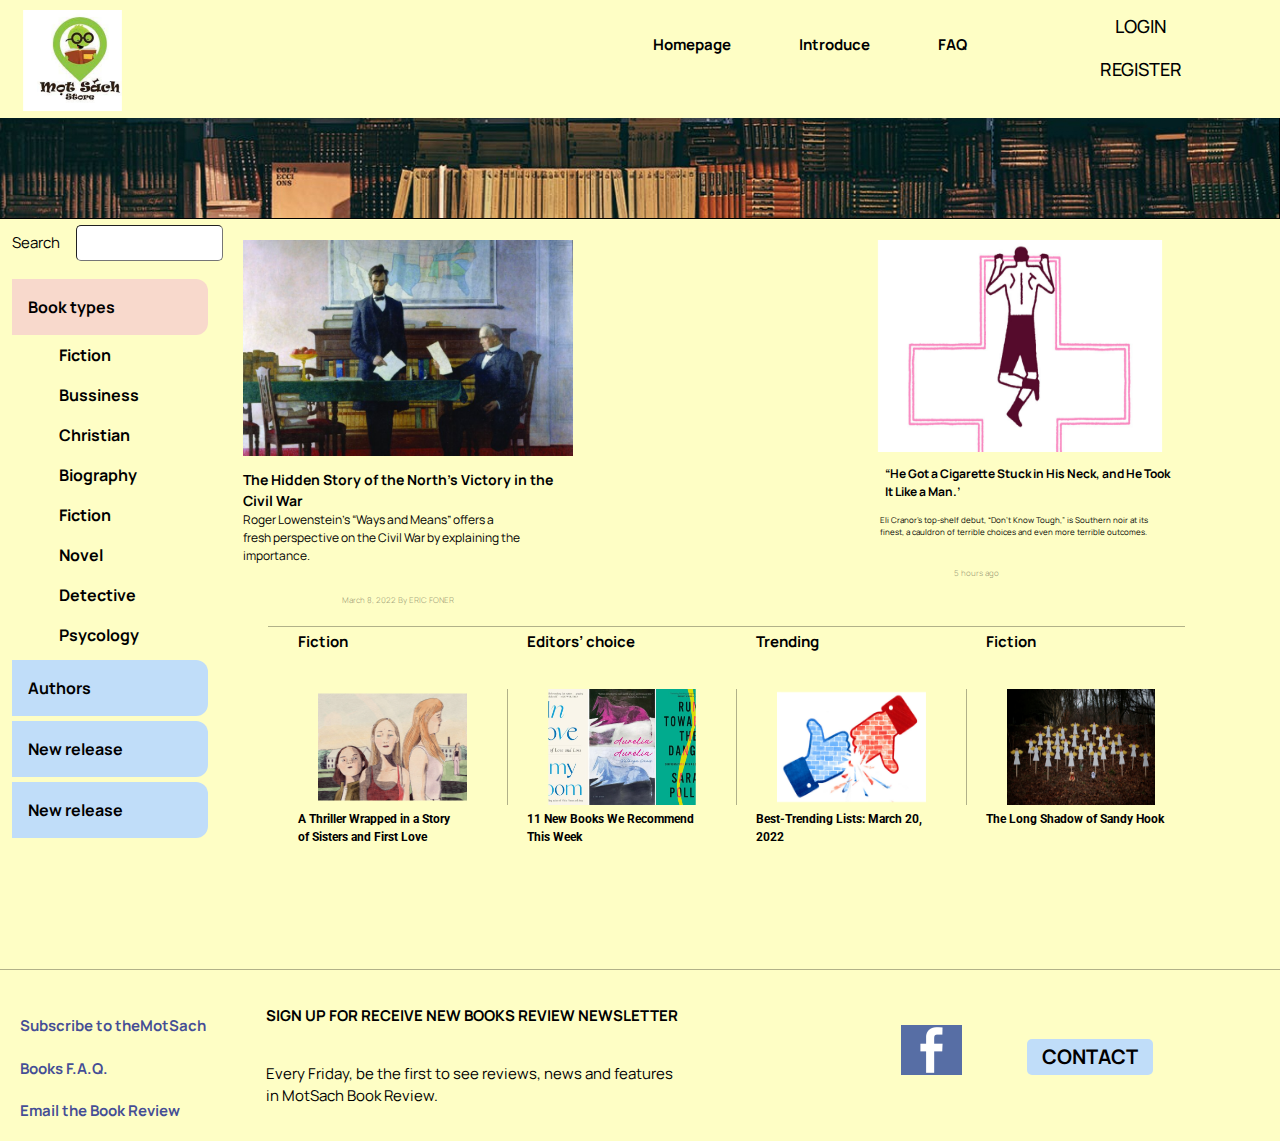
<file: index.html>
<!DOCTYPE html>
<html lang="en">
<link>
    <meta charset="UTF-8">
    <meta http-equiv="X-UA-Compatible" content="IE=edge">
    <meta name="viewport" content="width=device-width, initial-scale=1.0">
    <title>Mọt Sách</title>
    <link rel="icon" type="image/x-icon" href="./images/favicon.ico">
    <link rel="stylesheet" href="https://cdnjs.cloudflare.com/ajax/libs/font-awesome/6.1.1/css/all.min.css" integrity="sha512-KfkfwYDsLkIlwQp6LFnl8zNdLGxu9YAA1QvwINks4PhcElQSvqcyVLLD9aMhXd13uQjoXtEKNosOWaZqXgel0g==" crossorigin="anonymous" referrerpolicy="no-referrer" />
    <link rel="stylesheet" type="text/css" href="scss/style.css"></link>
    <link rel="stylesheet" type="text/css" href="scss/style.scss"></link>
    <link rel="preconnect" href="https://fonts.googleapis.com">
</head>
<body>

    <!-- HEADER : START -->
    <header class="section-header" id="header">
        <div class="header__wraper">
            <div class="container">
                <div class="navbar">
                    <div class="navbar__logo">
                        <a href="#" class="logo-link">
                            <img srcset="./images/image01.png 2x" alt="" class="logo-image" />
                        </a>
                    </div>
                    <div class="navbar__text">
                        <ul class="navbar__list">
                            <li class="nav-item">
                                <a href="#Homepage" class="nav-link active">Homepage</a>
                            </li>
                            <li class="nav-item">
                                <a href="#introduce" class="nav-link">Introduce</a>
                            </li>
                            <li class="nav-item">
                                <a href="#FAQ" class="nav-link">FAQ</a>
                            </li>
                        </ul>
                        <div class="navbar__login">
                            <a href="#" class="login-signin nav-link">Login</a>
                            <a href="#" class="login-signup nav-link">Register</a>
                        </div>
                    </div>
                    <div class="menu">
                        <span class="menu-icon"><i class="fa-solid fa-bars"></i></span>
                    </div>
                </div>
            </div>
        </div>
    </header>
    <!-- HEADER : END -->

    <!-- HERO IMAGE : START -->
    <section class="section__hero-image">   
    </section>
    <!-- HERO IMAGE : END -->

    <!-- CONTENT : START -->
    <section class="section-content">
        <div class="content__wraper">
            <div class="content__sidebar">
                <form class="sidebar__form" id="side__form"action="" name="side__form" method="post">
                    <label for="input-search">Search</label>
                    <input class="input-search" type="text" name="input-search" />
                </form>
                <ul class="menu__list">
                    <li class="menu__item">
                        <a class="menu__item-link active" href="#">Book types</a>
                        <ul class="navbar-collapse">
                            <li class="nav-item">
                                <a class="link" href="#">Fiction</a>
                            </li>
                            <li class="nav-item">
                                <a class="link" href="#">Bussiness</a>
                            </li>
                            <li class="nav-item">
                                <a class="link" href="#">Christian</a>
                            </li>
                            <li class="nav-item">
                                <a class="link" href="#">Biography</a>
                            </li>
                            <li class="nav-item">
                                <a class="link" href="#">Fiction</a>
                            </li>
                            <li class="nav-item">
                                <a class="link" href="#">Novel</a>
                            </li>
                            <li class="nav-item">
                                <a class="link" href="#">Detective</a>
                            </li>
                            <li class="nav-item">
                                <a class="link" href="#">Psycology</a>
                            </li>
                        </ul>
                    </li>
                    <li class="menu__item">
                        <a class="menu__item-link" href="#">Authors</a>
                    </li>
                    <li class="menu__item">
                        <a class="menu__item-link" href="#">New release</a>
                    </li>
                    <li class="menu__item">
                        <a class="menu__item-link" href="#">New release</a>
                    </li>
                </ul>
            </div>
            <div class="content__main">
                <div class="story__wraper">
                    <div class="story story-left">
                        <div class="story__image">
                            <img class="image" srcset="./images/content/image08.png 2x" alt="" />
                        </div>
                        <div class="story_text">
                            <h3 class="story__title">The Hidden Story of the North’s Victory in the Civil War</h3>
                            <p class="story__desc size-lg">Roger Lowenstein’s “Ways and Means” offers a<br/> fresh perspective on the Civil War by explaining the importance.</p>
                        </div>
                        <span class="story__time">March 8, 2022   By ERIC FONER</span>
                    </div>
                    <div class="story story-right">
                        <div class="story__image right">
                            <img class="image" srcset="./images/content/image09.png 2x" alt="" />
                        </div>
                        <div class="story__text">
                            <h4 class="story__title">“He Got a Cigarette Stuck in His Neck, and He Took<br /> It Like a Man.’</h4>
                            <p class="story__desc size-xs">Eli Cranor’s top-shelf debut, “Don’t Know Tough,” is Southern noir at its <br />finest, a cauldron of terrible choices and even more terrible outcomes.</p>
                        </div>
                      <span class="story__time">5 hours ago</span>
                    </div>
                </div>
                <div class="content__intro">
                    <div class="intro__wraper">
                        <div class="intro">
                            <h3 class="intro__title">Fiction</h3>
                            <div class="intro__image">
                                <img class="image" srcset="./images/content/image41.png 2x" alt="" class="image" />
                            </div>
                            <p class="intro__desc">A Thriller Wrapped in a Story <br/>of Sisters and First Love</p>
                        </div>
                        <div class="intro">
                            <h3 class="intro__title">Editors’ choice</h3>
                            <div class="intro__image">
                                <img class="image" srcset="./images/content/image42.png 2x" alt="" class="image" />
                            </div>
                            <p class="intro__desc">11 New Books We Recommend This Week</p>
                        </div>
                        <div class="intro">
                            <h3 class="intro__title">Trending</h3>
                            <div class="intro__image">
                                <img class="image" srcset="./images/content/image43.png 2x" alt="" class="image" />
                            </div>
                            <p class="intro__desc">Best-Trending Lists: March 20, 2022</p>
                        </div>
                        <div class="intro">
                            <h3 class="intro__title">Fiction</h3>
                            <div class="intro__image">
                                <img class="image" srcset="./images/content/image44.png 2x" alt="" class="image" />
                            </div>
                            <p class="intro__desc">The Long Shadow of Sandy Hook</p>
                        </div>
                    </div>
                </div>
            </div>
        </div>
    </section>
    <!-- CONTENT : END -->

    <!-- FOOTER : START -->
    <footer class="section-footer" id="footer">
        <div class="footer__wraper">
            <ul class="footer__link">
                <li class="link-item">
                    <a class="link" href="#">Subscribe to theMotSach</a>
                </li>
                <li class="link-item">
                    <a class="link" href="#">Books F.A.Q.</a>
                </li>
                <li class="link-item">
                    <a class="link" href="#">Email the Book Review</a>
                </li>
            </ul>
            <div class="footer__text">
                <h3 class="text-title">SIGN UP FOR RECEIVE NEW BOOKS REVIEW NEWSLETTER</h3>
                <p class="text-content">Every Friday, be the first to see reviews, news and features <br />in MotSach Book Review.</p>
            </div>
            <div class="footer__contact">
                <div class="contact-icon">
                    <a href="#" class="icon-link">                    
                        <img srcset="./images/contact-fb.png 2x" alt="">
                    </a>
                </div>
                <div class="contact-btn"><a href="#" class="btn contact-link">CONTACT</a></div>
            </div>
        </div>
    </footer>
    <!-- FOOTER : END -->
</body>
</html>
</file>
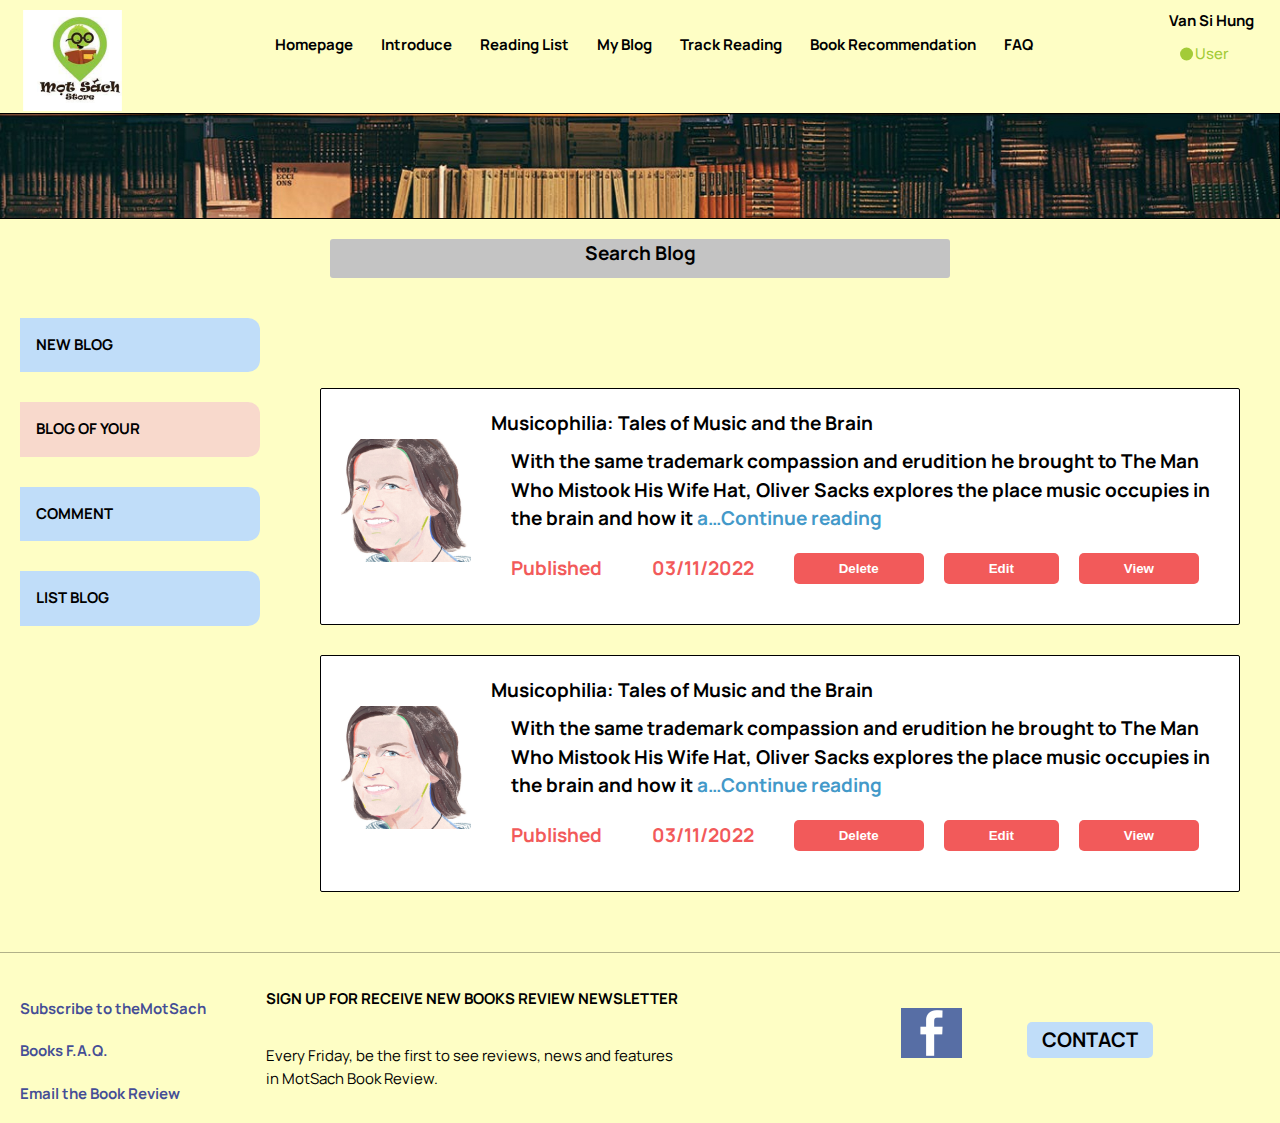
<file: blog.html>
<!DOCTYPE html>
<html lang="en">
<link>
    <meta charset="UTF-8">
    <meta http-equiv="X-UA-Compatible" content="IE=edge">
    <meta name="viewport" content="width=device-width, initial-scale=1.0">
    <title>Mọt Sách</title>
    <link rel="icon" type="image/x-icon" href="./assets/images/favicon.ico">
    <link rel="stylesheet" href="https://cdnjs.cloudflare.com/ajax/libs/font-awesome/6.1.1/css/all.min.css" integrity="sha512-KfkfwYDsLkIlwQp6LFnl8zNdLGxu9YAA1QvwINks4PhcElQSvqcyVLLD9aMhXd13uQjoXtEKNosOWaZqXgel0g==" crossorigin="anonymous" referrerpolicy="no-referrer" />
    <link rel="stylesheet" type="text/css" href="assets/css/style_07.css"></link>
    <link rel="preconnect" href="https://fonts.googleapis.com">
</head>

<body>

    <!-- HEADER : START -->
    <header class="section-header content" id="header">
        <div class="header__wraper">
            <div class="container">
                <div class="navbar">
                    <div class="navbar__logo">
                        <a href="#" class="logo-link">
                            <img srcset="./assets/images/image01.png 2x" alt="" class="logo-image" />
                        </a>
                    </div>
                    <div class="navbar__text">
                        <ul class="navbar__list">
                            <li class="nav-item">
                                <a href="#homepage" class="nav-link active">Homepage</a>
                            </li>
                            <li class="nav-item">
                                <a href="#introduce" class="nav-link">Introduce</a>
                            </li>
                            <li class="nav-item">
                                <a href="#readinglist" class="nav-link">Reading List</a>
                            </li>
                            <li class="nav-item">
                                <a href="#myblog" class="nav-link">My Blog</a>
                            </li>
                            <li class="nav-item">
                                <a href="#trackreading" class="nav-link">Track Reading</a>
                            </li>
                            <li class="nav-item">
                                <a href="#bookrecommendation" class="nav-link">Book Recommendation</a>
                            </li>
                            <li class="nav-item">
                                <a href="#faq" class="nav-link">FAQ</a>
                            </li>
                        </ul>
                        <div class="navbar__login">
                            <a href="#" class="login-name">Van Si Hung</a>
                            <a href="#" class="login-user">User</a>
                        </div>
                    </div>
                    <div class="menu">
                        <span class="menu-icon"><i class="fa-solid fa-bars"></i></span>
                    </div>
                </div>
            </div>
        </div>
    </header>
    <!-- HEADER : END -->

    <!-- HERO IMAGE : START -->
    <section class="section__hero-image">   
    </section>
    <!-- HERO IMAGE : END -->

    <!-- VIEW : START -->
    <main id="wraper-content">
       <section class="section-blog">
        <div class="blog__search">
            <h3 class="blog__search-heading">Search Blog</h3>
            <!-- <form action="" method="post" name="blog__search" class="blog__search" id="blog__search">
                <input type="text" name="input__search" id="input-search" />
                <span class="blog__search-btn"><i class="fa-solid fa-magnifying-glass"></i></span>
            </form> -->
        </div>
           <div class="blog__wraper">
               <div class="blog__menu">
                   <ul class="menu__list">
                        <li class="menu-item">
                            <a href="#" class="blog-link menu__item-link">NEW BLOG</a>
                        </li>
                        <li class="menu-item">
                            <a href="#" class="blog-link menu__item-link active">BLOG OF YOUR</a>
                        </li>
                        <li class="menu-item">
                            <a href="#" class="blog-link menu__item-link">COMMENT</a>
                        </li>
                        <li class="menu-item" >
                            <a href="#" class="blog-link menu__item-link">LIST BLOG</a>
                        </li>
                   </ul>
               </div>
               <div class="blog__main">
                    <div class="blog-item">
                        <div class="blog__image">
                            <img class="image" srcset="./assets/images/blog/image07.png 2x" alt="">
                        </div>
                        <div class="blog__main-content">
                            <div class="content__text">
                                <h3 class="text-title">Musicophilia: Tales of Music and the Brain</h3>
                                <p class="text-desc">With the same trademark compassion and erudition he brought to The Man Who Mistook His Wife  
                                    Hat, Oliver Sacks explores the place music occupies in the brain and how it 
                                    <a href="#" class="text-readmore" >a…Continue reading</a>
                                </p>
                            </div>
                            <div class="content__control">
                                <div class="control__text">
                                    <span>Published</span>
                                    <span>03/11/2022</span>
                                </div>
                                <div class="control__btn">
                                    <button type="button" class="btn-red" >Delete</button>
                                    <button type="button" class="btn-red" >Edit</button>
                                    <button type="button" class="btn-red" >View</button>
                                </div>
                            </div>
                        </div>
                    </div>
                    
                    <div class="blog-item">
                        <div class="blog__image">
                            <img class="image" srcset="./assets/images/blog/image07.png 2x" alt="">
                        </div>
                        <div class="blog__main-content">
                            <div class="content__text">
                                <h3 class="text-title">Musicophilia: Tales of Music and the Brain</h3>
                                <p class="text-desc">With the same trademark compassion and erudition he brought to The Man Who Mistook His Wife  
                                    Hat, Oliver Sacks explores the place music occupies in the brain and how it 
                                    <a href="#" class="text-readmore" >a…Continue reading</a>
                                </p>
                            </div>
                            <div class="content__control">
                                <div class="control__text">
                                    <span>Published</span>
                                    <span>03/11/2022</span>
                                </div>
                                <div class="control__btn">
                                    <button type="button" class="btn-red" >Delete</button>
                                    <button type="button" class="btn-red" >Edit</button>
                                    <button type="button" class="btn-red" >View</button>
                                </div>
                            </div>
                        </div>
                    </div>
               </div>
           </div>
       </section>
    </main>
    <!-- VIEW : END -->

    <!-- FOOTER : START -->
    <footer class="section-footer" id="footer">
        <div class="footer__wraper">
            <ul class="footer__link">
                <li class="link-item">
                    <a class="link" href="#">Subscribe to theMotSach</a>
                </li>
                <li class="link-item">
                    <a class="link" href="#">Books F.A.Q.</a>
                </li>
                <li class="link-item">
                    <a class="link" href="#">Email the Book Review</a>
                </li>
            </ul>
            <div class="footer__text">
                <h3 class="text-title">SIGN UP FOR RECEIVE NEW BOOKS REVIEW NEWSLETTER</h3>
                <p class="text-content">Every Friday, be the first to see reviews, news and features <br />in MotSach Book Review.</p>
            </div>
            <div class="footer__contact">
                <div class="contact-icon">
                    <a href="#" class="icon-link">                    
                        <img srcset="./assets/images/contact-fb.png 2x" alt="">
                    </a>
                </div>
                <div class="contact-btn"><a href="#" class="contact-link">CONTACT</a></div>
            </div>
        </div>
    </footer>
    <!-- FOOTER : END -->
</body>
</html>
</file>
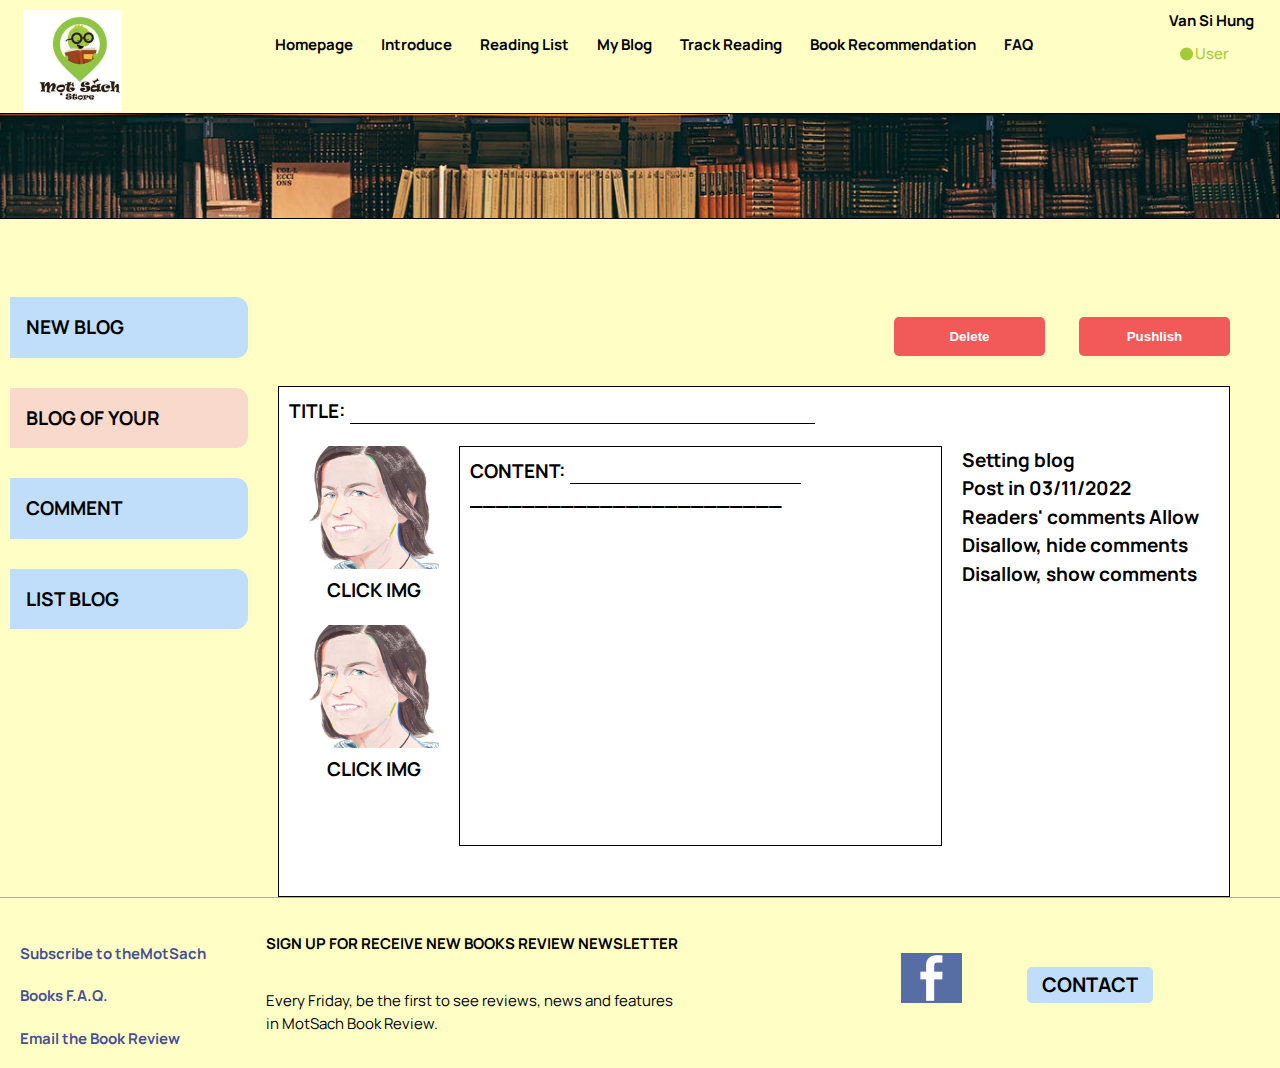
<file: blog_02.html>
<!DOCTYPE html>
<html lang="en">
<link>
    <meta charset="UTF-8">
    <meta http-equiv="X-UA-Compatible" content="IE=edge">
    <meta name="viewport" content="width=device-width, initial-scale=1.0">
    <title>Mọt Sách</title>
    <link rel="icon" type="image/x-icon" href="./assets/images/favicon.ico">
    <link rel="stylesheet" href="https://cdnjs.cloudflare.com/ajax/libs/font-awesome/6.1.1/css/all.min.css" integrity="sha512-KfkfwYDsLkIlwQp6LFnl8zNdLGxu9YAA1QvwINks4PhcElQSvqcyVLLD9aMhXd13uQjoXtEKNosOWaZqXgel0g==" crossorigin="anonymous" referrerpolicy="no-referrer" />
    <link rel="stylesheet" type="text/css" href="assets/css/style_08.css"></link>
    <link rel="preconnect" href="https://fonts.googleapis.com">
</head>

<body>

    <!-- HEADER : START -->
    <header class="section-header content" id="header">
        <div class="header__wraper">
            <div class="container">
                <div class="navbar">
                    <div class="navbar__logo">
                        <a href="#" class="logo-link">
                            <img srcset="./assets/images/image01.png 2x" alt="" class="logo-image" />
                        </a>
                    </div>
                    <div class="navbar__text">
                        <ul class="navbar__list">
                            <li class="nav-item">
                                <a href="#homepage" class="nav-link active">Homepage</a>
                            </li>
                            <li class="nav-item">
                                <a href="#introduce" class="nav-link">Introduce</a>
                            </li>
                            <li class="nav-item">
                                <a href="#readinglist" class="nav-link">Reading List</a>
                            </li>
                            <li class="nav-item">
                                <a href="#myblog" class="nav-link">My Blog</a>
                            </li>
                            <li class="nav-item">
                                <a href="#trackreading" class="nav-link">Track Reading</a>
                            </li>
                            <li class="nav-item">
                                <a href="#bookrecommendation" class="nav-link">Book Recommendation</a>
                            </li>
                            <li class="nav-item">
                                <a href="#faq" class="nav-link">FAQ</a>
                            </li>
                        </ul>
                        <div class="navbar__login">
                            <a href="#" class="login-name">Van Si Hung</a>
                            <a href="#" class="login-user">User</a>
                        </div>
                    </div>
                    <div class="menu">
                        <span class="menu-icon"><i class="fa-solid fa-bars"></i></span>
                    </div>
                </div>
            </div>
        </div>
    </header>
    <!-- HEADER : END -->

    <!-- HERO IMAGE : START -->
    <section class="section__hero-image">   
    </section>
    <!-- HERO IMAGE : END -->

    <!-- VIEW : START -->
    <main id="wraper-content">
       <section class="section-blogtwo">
           <div class="blogtwo__wraper">
                <div class="blogtwo__menu">
                   <ul class="menu__list">
                           <li class="menu-item">
                               <a href="#" class="blog-link menu__item-link">NEW BLOG</a>
                           </li>
                           <li class="menu-item">
                               <a href="#" class="blog-link menu__item-link active">BLOG OF YOUR</a>
                           </li>
                           <li class="menu-item">
                               <a href="#" class="blog-link menu__item-link">COMMENT</a>
                           </li>
                           <li class="menu-item" >
                               <a href="#" class="blog-link menu__item-link">LIST BLOG</a>
                           </li>
                   </ul>
                </div>
                <div class="blogtwo__form">
                    <form action="" class="form__wraper" method="post" name="blogtwo__form">
                        <div class="blogtwo__control">
                            <button type="button" class="blogtwo__control-btn btn-red">Delete</button>
                            <button class="blogtwo__control-btn btn-red">Pushlish</button>
                        </div>
                        <div class="blogtwo__box">
                            <div class="box__title">
                                <label for="title">TITLE:</label>
                                <input type="text" name="title" id="box-title" class="input__border-none">
                            </div>
                            <div class="box__content-main">
                                <div class="box__image">
                                    <div class="image__block">
                                        <img srcset="./assets/images/blog/image07.png 2x" alt="">
                                        <p class="image__title-desc">CLICK IMG</p>
                                    </div>
                                    <div class="image__block">
                                        <img srcset="./assets/images/blog/image07.png 2x" alt="">
                                        <p class="image__title-desc">CLICK IMG</p>
                                    </div>
                                </div>
                                <div class="content">
                                    <div class="content__text">
                                        <label for="content">CONTENT:</label>
                                        <input type="text" class="input__border-none" id="content">
                                        <p>________________________</p>
                                    </div>
                                </div>
                                <div class="box__desc">
                                    <h3 class="setting">Setting blog</h3>
                                    <p class="post-time">Post in 03/11/2022 </p>
                                    <p>Readers' comments Allow</p>
                                    <p>Disallow, hide comments</p>
                                    <p>Disallow, show comments</p>   
                                </div>
                            </div>
                        </div>
                    </form>
                </div>
           </div>
       </section>
    </main>
    <!-- VIEW : END -->

    <!-- FOOTER : START -->
    <footer class="section-footer" id="footer">
        <div class="footer__wraper">
            <ul class="footer__link">
                <li class="link-item">
                    <a class="link" href="#">Subscribe to theMotSach</a>
                </li>
                <li class="link-item">
                    <a class="link" href="#">Books F.A.Q.</a>
                </li>
                <li class="link-item">
                    <a class="link" href="#">Email the Book Review</a>
                </li>
            </ul>
            <div class="footer__text">
                <h3 class="text-title">SIGN UP FOR RECEIVE NEW BOOKS REVIEW NEWSLETTER</h3>
                <p class="text-content">Every Friday, be the first to see reviews, news and features <br />in MotSach Book Review.</p>
            </div>
            <div class="footer__contact">
                <div class="contact-icon">
                    <a href="#" class="icon-link">                    
                        <img srcset="./assets/images/contact-fb.png 2x" alt="">
                    </a>
                </div>
                <div class="contact-btn"><a href="#" class="contact-link">CONTACT</a></div>
            </div>
        </div>
    </footer>
    <!-- FOOTER : END -->
</body>
</html>
</file>
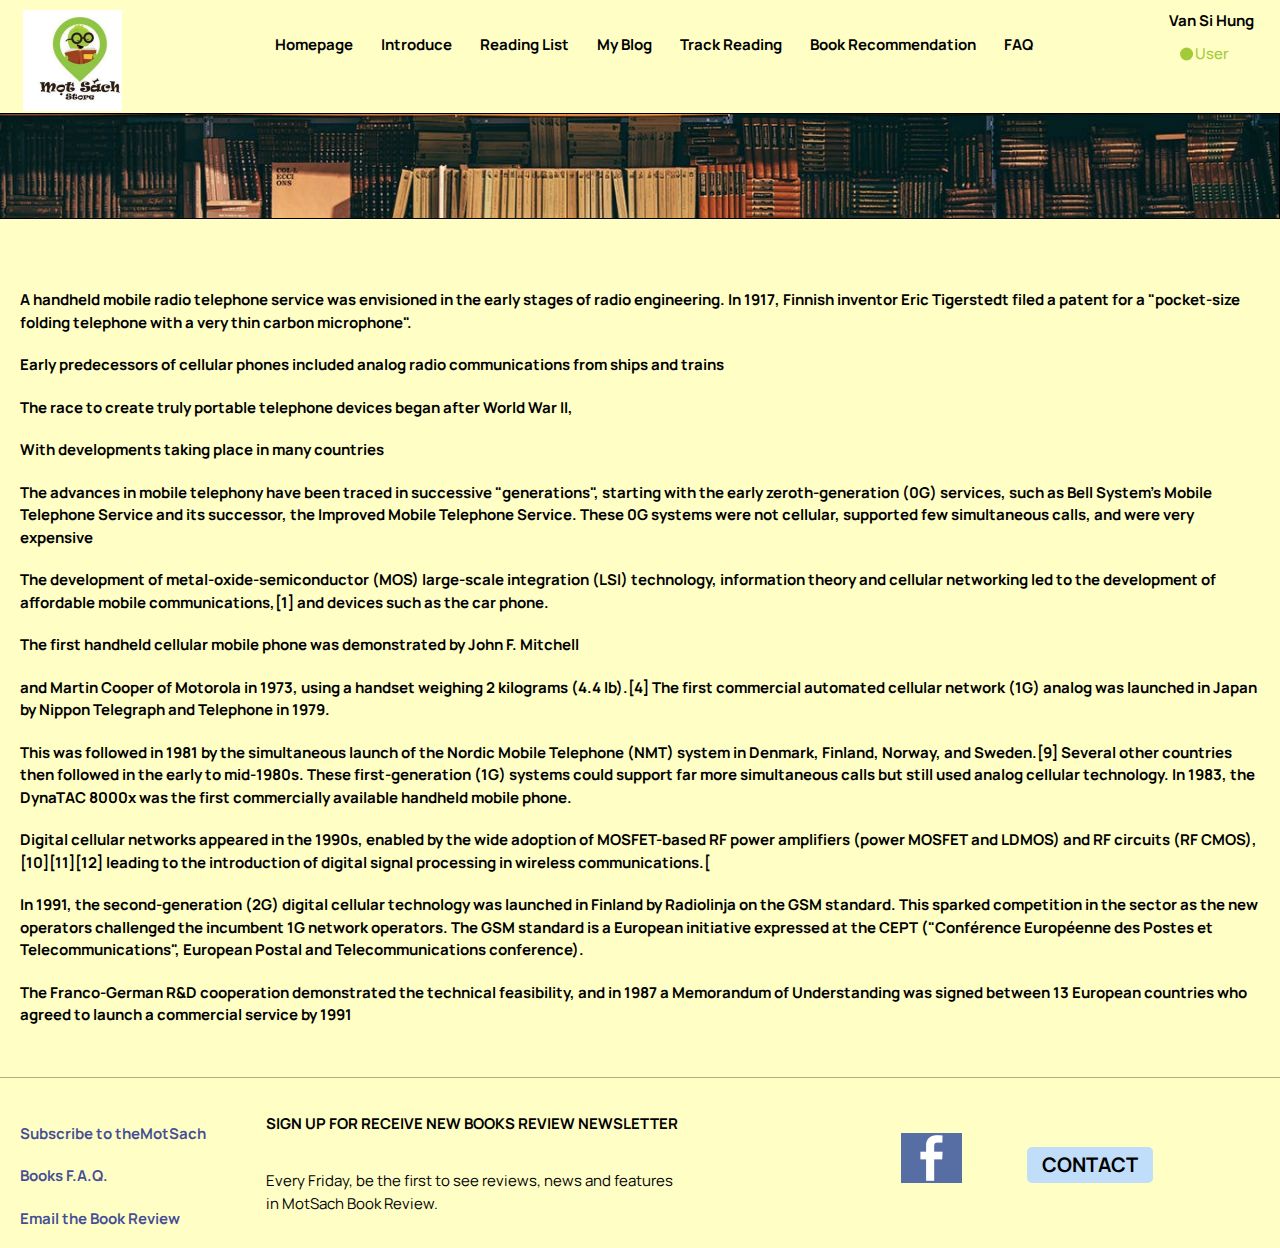
<file: content.html>
<!DOCTYPE html>
<html lang="en">
<link>
    <meta charset="UTF-8">
    <meta http-equiv="X-UA-Compatible" content="IE=edge">
    <meta name="viewport" content="width=device-width, initial-scale=1.0">
    <title>Mọt Sách</title>
    <link rel="icon" type="image/x-icon" href="./assets/images/favicon.ico">
    <link rel="stylesheet" href="https://cdnjs.cloudflare.com/ajax/libs/font-awesome/6.1.1/css/all.min.css" integrity="sha512-KfkfwYDsLkIlwQp6LFnl8zNdLGxu9YAA1QvwINks4PhcElQSvqcyVLLD9aMhXd13uQjoXtEKNosOWaZqXgel0g==" crossorigin="anonymous" referrerpolicy="no-referrer" />
    <link rel="stylesheet" type="text/css" href="assets/css/style_04.css"></link>
    <link rel="preconnect" href="https://fonts.googleapis.com">
</head>

<style>
    .book__desc {
        padding: 5rem 2rem;
    }
    .book__desc p {
        margin-top: 2rem;
        font-weight: 700;
    }
</style>

<body>

    <!-- HEADER : START -->
    <header class="section-header content" id="header">
        <div class="header__wraper">
            <div class="container">
                <div class="navbar">
                    <div class="navbar__logo">
                        <a href="#" class="logo-link">
                            <img srcset="./assets/images/image01.png 2x" alt="" class="logo-image" />
                        </a>
                    </div>
                    <div class="navbar__text">
                        <ul class="navbar__list">
                            <li class="nav-item">
                                <a href="#homepage" class="nav-link active">Homepage</a>
                            </li>
                            <li class="nav-item">
                                <a href="#introduce" class="nav-link">Introduce</a>
                            </li>
                            <li class="nav-item">
                                <a href="#readinglist" class="nav-link">Reading List</a>
                            </li>
                            <li class="nav-item">
                                <a href="#myblog" class="nav-link">My Blog</a>
                            </li>
                            <li class="nav-item">
                                <a href="#trackreading" class="nav-link">Track Reading</a>
                            </li>
                            <li class="nav-item">
                                <a href="#bookrecommendation" class="nav-link">Book Recommendation</a>
                            </li>
                            <li class="nav-item">
                                <a href="#faq" class="nav-link">FAQ</a>
                            </li>
                        </ul>
                        <div class="navbar__login">
                            <a href="#" class="login-name">Van Si Hung</a>
                            <a href="#" class="login-user">User</a>
                        </div>
                    </div>
                    <div class="menu">
                        <span class="menu-icon"><i class="fa-solid fa-bars"></i></span>
                    </div>
                </div>
            </div>
        </div>
    </header>
    <!-- HEADER : END -->

    <!-- HERO IMAGE : START -->
    <section class="section__hero-image">   
    </section>
    <!-- HERO IMAGE : END -->

    <!-- CONTENT : START -->
    <main id="wraper-content">
       <section class="book__desc">
            <p>
                A handheld mobile radio telephone service was envisioned in the early stages of radio engineering. In 1917, Finnish inventor Eric Tigerstedt filed a patent for a "pocket-size folding telephone with a very thin carbon microphone".
            </p>
            <p>
                Early predecessors of cellular phones included analog radio communications from ships and trains
            </p>
            <p>
                The race to create truly portable telephone devices began after World War II, 
            </p>
            <p>
                With developments taking place in many countries
            </p>
            <p>
                The advances in mobile telephony have been traced in successive "generations", starting with the early zeroth-generation (0G) services, such as Bell System's Mobile Telephone Service and its successor, the Improved Mobile Telephone Service. These 0G systems were not cellular, supported few simultaneous calls, and were very expensive
            </p>
            <p>
                The development of metal-oxide-semiconductor (MOS) large-scale integration (LSI) technology, information theory and cellular networking led to the development of affordable mobile communications,[1] and devices such as the car phone.
            </p>
            <p>
                The first handheld cellular mobile phone was demonstrated by John F. Mitchell
            </p>
            <p>
                and Martin Cooper of Motorola in 1973, using a handset weighing 2 kilograms (4.4 lb).[4] The first commercial automated cellular network (1G) analog was launched in Japan by Nippon Telegraph and Telephone in 1979.
            </p>
            <p>
                This was followed in 1981 by the simultaneous launch of the Nordic Mobile Telephone (NMT) system in Denmark, Finland, Norway, and Sweden.[9] Several other countries then followed in the early to mid-1980s. These first-generation (1G) systems could support far more simultaneous calls but still used analog cellular technology. In 1983, the DynaTAC 8000x was the first commercially available handheld mobile phone.
            </p>
            <p>
                Digital cellular networks appeared in the 1990s, enabled by the wide adoption of MOSFET-based RF power amplifiers (power MOSFET and LDMOS) and RF circuits (RF CMOS),[10][11][12] leading to the introduction of digital signal processing in wireless communications.[
            </p>
            <p>
                In 1991, the second-generation (2G) digital cellular technology was launched in Finland by Radiolinja on the GSM standard. This sparked competition in the sector as the new operators challenged the incumbent 1G network operators. The GSM standard is a European initiative expressed at the CEPT ("Conférence Européenne des Postes et Telecommunications", European Postal and Telecommunications conference).
            </p>
            <p>
                The Franco-German R&D cooperation demonstrated the technical feasibility, and in 1987 a Memorandum of Understanding was signed between 13 European countries who agreed to launch a commercial service by 1991
            </p>
       </section>
    </main>
    <!-- CONTENT : END -->

    <!-- FOOTER : START -->
    <footer class="section-footer" id="footer">
        <div class="footer__wraper">
            <ul class="footer__link">
                <li class="link-item">
                    <a class="link" href="#">Subscribe to theMotSach</a>
                </li>
                <li class="link-item">
                    <a class="link" href="#">Books F.A.Q.</a>
                </li>
                <li class="link-item">
                    <a class="link" href="#">Email the Book Review</a>
                </li>
            </ul>
            <div class="footer__text">
                <h3 class="text-title">SIGN UP FOR RECEIVE NEW BOOKS REVIEW NEWSLETTER</h3>
                <p class="text-content">Every Friday, be the first to see reviews, news and features <br />in MotSach Book Review.</p>
            </div>
            <div class="footer__contact">
                <div class="contact-icon">
                    <a href="#" class="icon-link">                    
                        <img srcset="./assets/images/contact-fb.png 2x" alt="">
                    </a>
                </div>
                <div class="contact-btn"><a href="#" class="btn contact-link">CONTACT</a></div>
            </div>
        </div>
    </footer>
    <!-- FOOTER : END -->
</body>
</html>
</file>
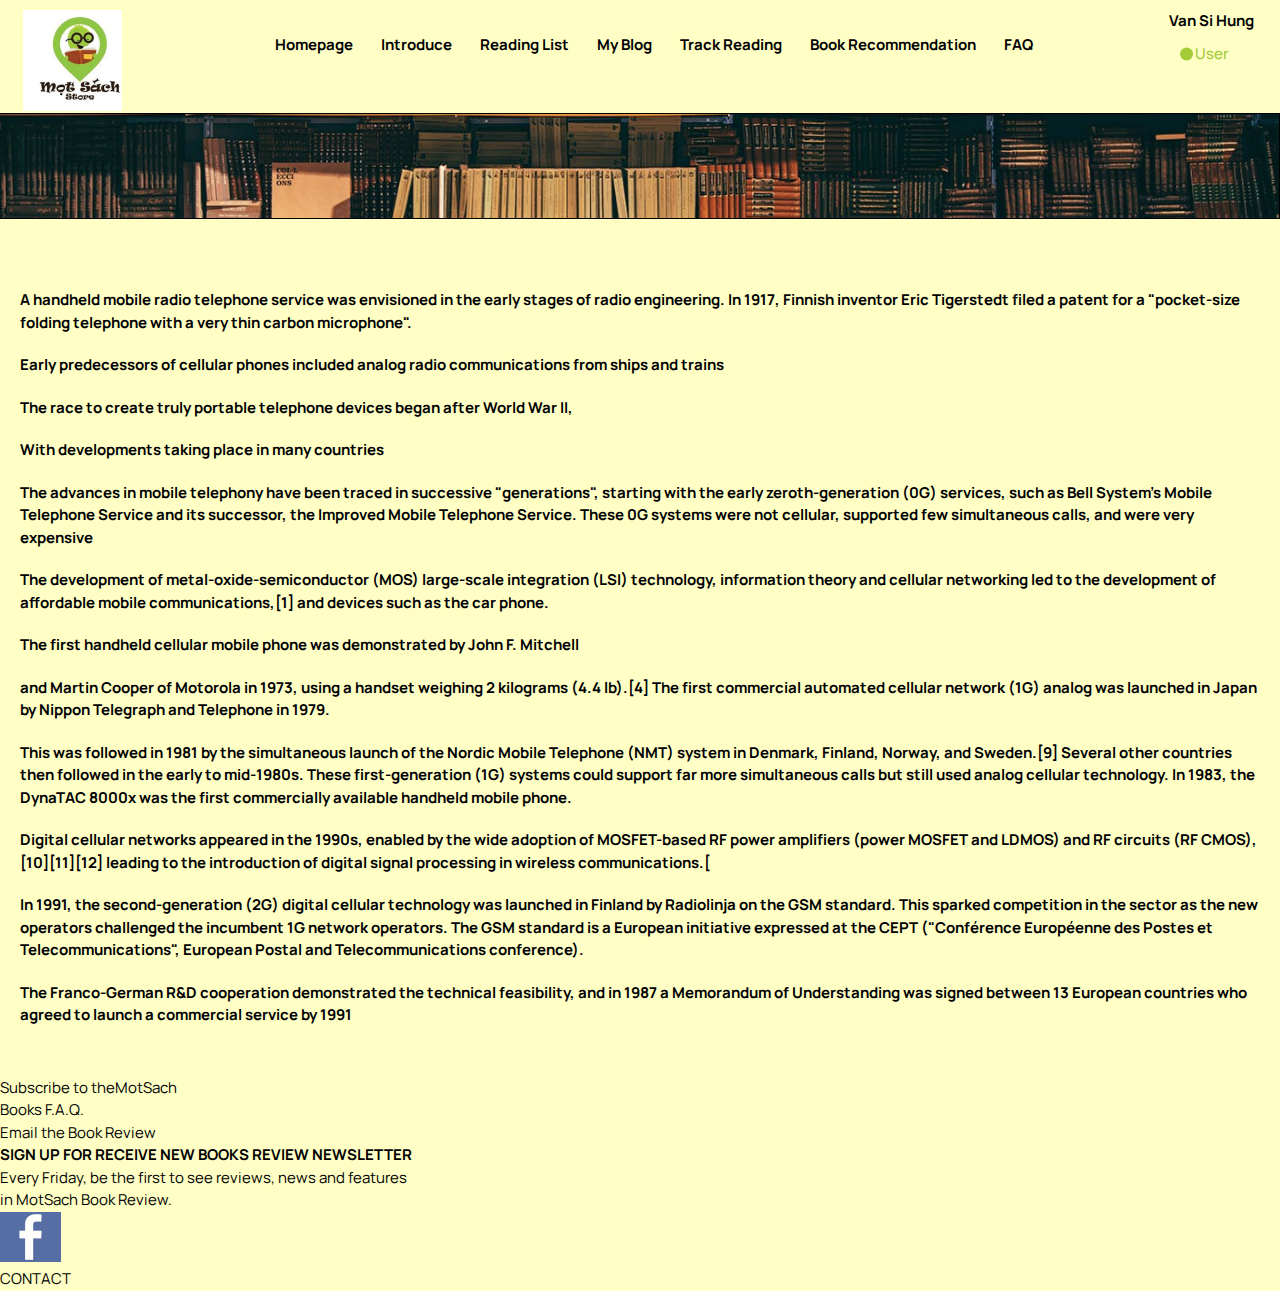
<file: paragraph.html>
<!DOCTYPE html>
<html lang="en">
<link>
    <meta charset="UTF-8">
    <meta http-equiv="X-UA-Compatible" content="IE=edge">
    <meta name="viewport" content="width=device-width, initial-scale=1.0">
    <title>Mọt Sách</title>
    <link rel="icon" type="image/x-icon" href="./assets/images/favicon.ico">
    <link rel="stylesheet" href="https://cdnjs.cloudflare.com/ajax/libs/font-awesome/6.1.1/css/all.min.css" integrity="sha512-KfkfwYDsLkIlwQp6LFnl8zNdLGxu9YAA1QvwINks4PhcElQSvqcyVLLD9aMhXd13uQjoXtEKNosOWaZqXgel0g==" crossorigin="anonymous" referrerpolicy="no-referrer" />
    <link rel="stylesheet" type="text/css" href="assets/css/style_06.css"></link>
    <link rel="preconnect" href="https://fonts.googleapis.com">
</head>

<style>
    .book__info-desc {
        padding: 5rem 2rem;
    }
    .book__info-desc p {
        margin-top: 2rem;
        font-weight: 700;
    }
</style>

<body>

    <!-- HEADER : START -->
    <header class="section-header content" id="header">
        <div class="header__wraper">
            <div class="container">
                <div class="navbar">
                    <div class="navbar__logo">
                        <a href="#" class="logo-link">
                            <img srcset="./assets/images/image01.png 2x" alt="" class="logo-image" />
                        </a>
                    </div>
                    <div class="navbar__text">
                        <ul class="navbar__list">
                            <li class="nav-item">
                                <a href="#homepage" class="nav-link active">Homepage</a>
                            </li>
                            <li class="nav-item">
                                <a href="#introduce" class="nav-link">Introduce</a>
                            </li>
                            <li class="nav-item">
                                <a href="#readinglist" class="nav-link">Reading List</a>
                            </li>
                            <li class="nav-item">
                                <a href="#myblog" class="nav-link">My Blog</a>
                            </li>
                            <li class="nav-item">
                                <a href="#trackreading" class="nav-link">Track Reading</a>
                            </li>
                            <li class="nav-item">
                                <a href="#bookrecommendation" class="nav-link">Book Recommendation</a>
                            </li>
                            <li class="nav-item">
                                <a href="#faq" class="nav-link">FAQ</a>
                            </li>
                        </ul>
                        <div class="navbar__login">
                            <a href="#" class="login-name">Van Si Hung</a>
                            <a href="#" class="login-user">User</a>
                        </div>
                    </div>
                    <div class="menu">
                        <span class="menu-icon"><i class="fa-solid fa-bars"></i></span>
                    </div>
                </div>
            </div>
        </div>
    </header>
    <!-- HEADER : END -->

    <!-- HERO IMAGE : START -->
    <section class="section__hero-image">   
    </section>
    <!-- HERO IMAGE : END -->

    <!-- CONTENT : START -->
    <main id="wraper-content">
       <section class="book__info-desc">
            <p>
                A handheld mobile radio telephone service was envisioned in the early stages of radio engineering. In 1917, Finnish inventor Eric Tigerstedt filed a patent for a "pocket-size folding telephone with a very thin carbon microphone".
            </p>
            <p>
                Early predecessors of cellular phones included analog radio communications from ships and trains
            </p>
            <p>
                The race to create truly portable telephone devices began after World War II, 
            </p>
            <p>
                With developments taking place in many countries
            </p>
            <p>
                The advances in mobile telephony have been traced in successive "generations", starting with the early zeroth-generation (0G) services, such as Bell System's Mobile Telephone Service and its successor, the Improved Mobile Telephone Service. These 0G systems were not cellular, supported few simultaneous calls, and were very expensive
            </p>
            <p>
                The development of metal-oxide-semiconductor (MOS) large-scale integration (LSI) technology, information theory and cellular networking led to the development of affordable mobile communications,[1] and devices such as the car phone.
            </p>
            <p>
                The first handheld cellular mobile phone was demonstrated by John F. Mitchell
            </p>
            <p>
                and Martin Cooper of Motorola in 1973, using a handset weighing 2 kilograms (4.4 lb).[4] The first commercial automated cellular network (1G) analog was launched in Japan by Nippon Telegraph and Telephone in 1979.
            </p>
            <p>
                This was followed in 1981 by the simultaneous launch of the Nordic Mobile Telephone (NMT) system in Denmark, Finland, Norway, and Sweden.[9] Several other countries then followed in the early to mid-1980s. These first-generation (1G) systems could support far more simultaneous calls but still used analog cellular technology. In 1983, the DynaTAC 8000x was the first commercially available handheld mobile phone.
            </p>
            <p>
                Digital cellular networks appeared in the 1990s, enabled by the wide adoption of MOSFET-based RF power amplifiers (power MOSFET and LDMOS) and RF circuits (RF CMOS),[10][11][12] leading to the introduction of digital signal processing in wireless communications.[
            </p>
            <p>
                In 1991, the second-generation (2G) digital cellular technology was launched in Finland by Radiolinja on the GSM standard. This sparked competition in the sector as the new operators challenged the incumbent 1G network operators. The GSM standard is a European initiative expressed at the CEPT ("Conférence Européenne des Postes et Telecommunications", European Postal and Telecommunications conference).
            </p>
            <p>
                The Franco-German R&D cooperation demonstrated the technical feasibility, and in 1987 a Memorandum of Understanding was signed between 13 European countries who agreed to launch a commercial service by 1991
            </p>
       </section>
    </main>
    <!-- CONTENT : END -->

    <!-- FOOTER : START -->
    <footer class="section-footer" id="footer">
        <div class="footer__wraper">
            <ul class="footer__link">
                <li class="link-item">
                    <a class="link" href="#">Subscribe to theMotSach</a>
                </li>
                <li class="link-item">
                    <a class="link" href="#">Books F.A.Q.</a>
                </li>
                <li class="link-item">
                    <a class="link" href="#">Email the Book Review</a>
                </li>
            </ul>
            <div class="footer__text">
                <h3 class="text-title">SIGN UP FOR RECEIVE NEW BOOKS REVIEW NEWSLETTER</h3>
                <p class="text-content">Every Friday, be the first to see reviews, news and features <br />in MotSach Book Review.</p>
            </div>
            <div class="footer__contact">
                <div class="contact-icon">
                    <a href="#" class="icon-link">                    
                        <img srcset="./assets/images/contact-fb.png 2x" alt="">
                    </a>
                </div>
                <div class="contact-btn"><a href="#" class="contact-link">CONTACT</a></div>
            </div>
        </div>
    </footer>
    <!-- FOOTER : END -->
</body>
</html>
</file>
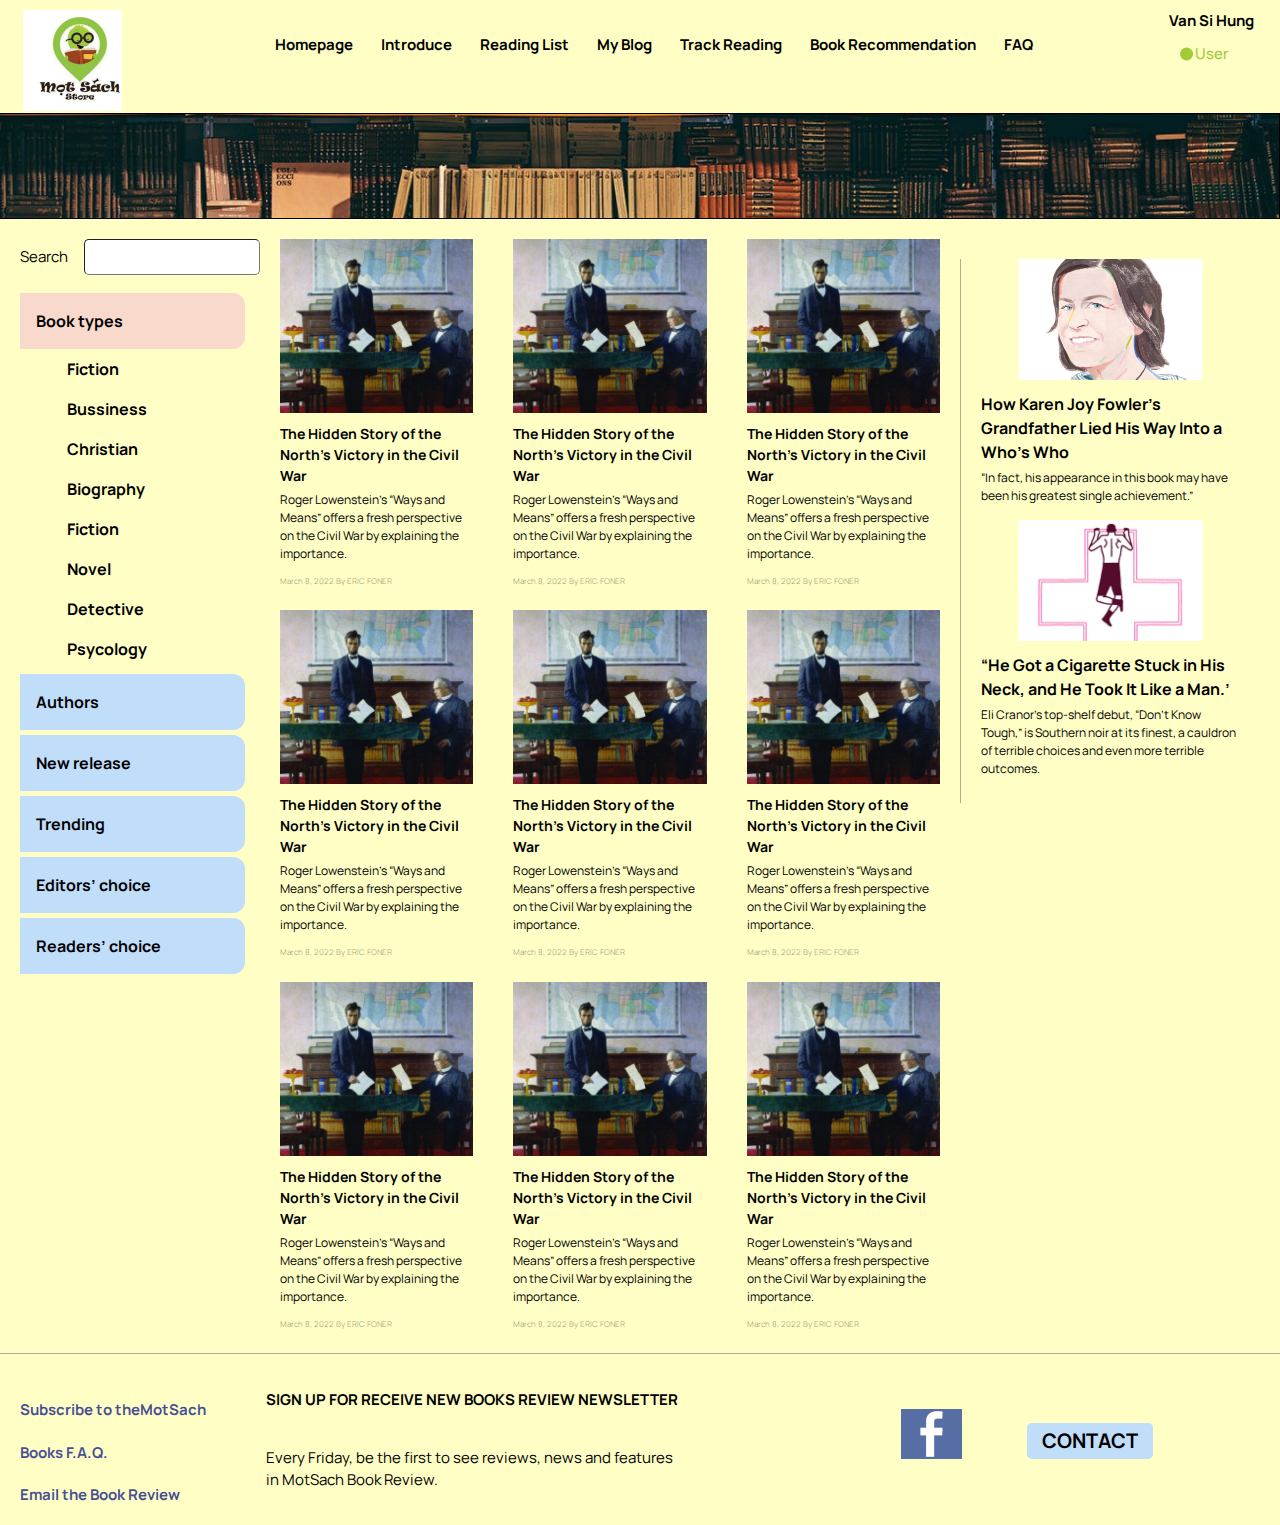
<file: products.html>
<!DOCTYPE html>
<html lang="en">
<link>
    <meta charset="UTF-8">
    <meta http-equiv="X-UA-Compatible" content="IE=edge">
    <meta name="viewport" content="width=device-width, initial-scale=1.0">
    <title>Mọt Sách</title>
    <link rel="icon" type="image/x-icon" href="./assets/images/favicon.ico">
    <link rel="stylesheet" href="https://cdnjs.cloudflare.com/ajax/libs/font-awesome/6.1.1/css/all.min.css" integrity="sha512-KfkfwYDsLkIlwQp6LFnl8zNdLGxu9YAA1QvwINks4PhcElQSvqcyVLLD9aMhXd13uQjoXtEKNosOWaZqXgel0g==" crossorigin="anonymous" referrerpolicy="no-referrer" />
    <link rel="stylesheet" type="text/css" href="assets/css/style_05.css"></link>
    <link rel="preconnect" href="https://fonts.googleapis.com">
</head>
<body>

    <!-- HEADER : START -->
    <header class="section-header content" id="header">
        <div class="header__wraper">
            <div class="container">
                <div class="navbar">
                    <div class="navbar__logo">
                        <a href="#" class="logo-link">
                            <img srcset="./assets/images/image01.png 2x" alt="" class="logo-image" />
                        </a>
                    </div>
                    <div class="navbar__text">
                        <ul class="navbar__list">
                            <li class="nav-item">
                                <a href="#homepage" class="nav-link active">Homepage</a>
                            </li>
                            <li class="nav-item">
                                <a href="#introduce" class="nav-link">Introduce</a>
                            </li>
                            <li class="nav-item">
                                <a href="#readinglist" class="nav-link">Reading List</a>
                            </li>
                            <li class="nav-item">
                                <a href="#myblog" class="nav-link">My Blog</a>
                            </li>
                            <li class="nav-item">
                                <a href="#trackreading" class="nav-link">Track Reading</a>
                            </li>
                            <li class="nav-item">
                                <a href="#bookrecommendation" class="nav-link">Book Recommendation</a>
                            </li>
                            <li class="nav-item">
                                <a href="#faq" class="nav-link">FAQ</a>
                            </li>
                        </ul>
                        <div class="navbar__login">
                            <a href="#" class="login-name">Van Si Hung</a>
                            <a href="#" class="login-user">User</a>
                        </div>
                    </div>
                    <div class="menu">
                        <span class="menu-icon"><i class="fa-solid fa-bars"></i></span>
                    </div>
                </div>
            </div>
        </div>
    </header>
    <!-- HEADER : END -->

    <!-- HERO IMAGE : START -->
    <section class="section__hero-image">   
    </section>
    <!-- HERO IMAGE : END -->

    <!-- PRODUCTS : START -->
    <main id="wraper-products">
        <section class="section-products">
            <div class="products__wraper">
                <div class="products__sidebar-left">
                    <form class="sidebar__form" id="side__form"action="" name="side__form" method="post">
                        <label for="input-search">Search</label>
                        <input class="input-search" type="text" name="input-search" />
                    </form>
                    <ul class="menu__list">
                        <li class="menu__item">
                            <a class="menu__item-link active" href="#">Book types</a>
                            <ul class="navbar-collapse">
                                <li class="nav-item">
                                    <a class="link" href="#">Fiction</a>
                                </li>
                                <li class="nav-item">
                                    <a class="link" href="#">Bussiness</a>
                                </li>
                                <li class="nav-item">
                                    <a class="link" href="#">Christian</a>
                                </li>
                                <li class="nav-item">
                                    <a class="link" href="#">Biography</a>
                                </li>
                                <li class="nav-item">
                                    <a class="link" href="#">Fiction</a>
                                </li>
                                <li class="nav-item">
                                    <a class="link" href="#">Novel</a>
                                </li>
                                <li class="nav-item">
                                    <a class="link" href="#">Detective</a>
                                </li>
                                <li class="nav-item">
                                    <a class="link" href="#">Psycology</a>
                                </li>
                            </ul>
                        </li>
                        <li class="menu__item">
                            <a class="menu__item-link" href="#">Authors</a>
                        </li>
                        <li class="menu__item">
                            <a class="menu__item-link" href="#">New release</a>
                        </li>
                        <li class="menu__item">
                            <a class="menu__item-link" href="#">Trending</a>
                        </li>
                        <li class="menu__item">
                            <a class="menu__item-link" href="#">Editors’ choice</a>
                        </li>
                        <li class="menu__item">
                            <a class="menu__item-link" href="#">Readers’ choice</a>
                        </li>
                    </ul>
                </div>
                <div class="products__main">
                    <div class="product">
                        <div class="pro__image">
                            <img  class="image" srcset="./assets/images/products/image71.png 2x" alt="" />
                        </div>
                        <div class="pro__text">
                            <h3 class="text-title">The Hidden Story of the North’s Victory in the Civil War</h3>
                            <p class="text-desc">Roger Lowenstein’s “Ways and Means” offers a fresh perspective on the Civil War by explaining the importance.</p>
                            <span class="text-time">March 8, 2022   By ERIC FONER</span>
                        </div>
                    </div>
                    <div class="product">
                        <div class="pro__image">
                            <img  class="image" srcset="./assets/images/products/image71.png 2x" alt="" />
                        </div>
                        <div class="pro__text">
                            <h3 class="text-title">The Hidden Story of the North’s Victory in the Civil War</h3>
                            <p class="text-desc">Roger Lowenstein’s “Ways and Means” offers a fresh perspective on the Civil War by explaining the importance.</p>
                            <span class="text-time">March 8, 2022   By ERIC FONER</span>
                        </div>
                    </div>
                    <div class="product">
                        <div class="pro__image">
                            <img  class="image" srcset="./assets/images/products/image71.png 2x" alt="" />
                        </div>
                        <div class="pro__text">
                            <h3 class="text-title">The Hidden Story of the North’s Victory in the Civil War</h3>
                            <p class="text-desc">Roger Lowenstein’s “Ways and Means” offers a fresh perspective on the Civil War by explaining the importance.</p>
                            <span class="text-time">March 8, 2022   By ERIC FONER</span>
                        </div>
                    </div>
                    <div class="product">
                        <div class="pro__image">
                            <img  class="image" srcset="./assets/images/products/image71.png 2x" alt="" />
                        </div>
                        <div class="pro__text">
                            <h3 class="text-title">The Hidden Story of the North’s Victory in the Civil War</h3>
                            <p class="text-desc">Roger Lowenstein’s “Ways and Means” offers a fresh perspective on the Civil War by explaining the importance.</p>
                            <span class="text-time">March 8, 2022   By ERIC FONER</span>
                        </div>
                    </div>
                    <div class="product">
                        <div class="pro__image">
                            <img  class="image" srcset="./assets/images/products/image71.png 2x" alt="" />
                        </div>
                        <div class="pro__text">
                            <h3 class="text-title">The Hidden Story of the North’s Victory in the Civil War</h3>
                            <p class="text-desc">Roger Lowenstein’s “Ways and Means” offers a fresh perspective on the Civil War by explaining the importance.</p>
                            <span class="text-time">March 8, 2022   By ERIC FONER</span>
                        </div>
                    </div>
                    <div class="product">
                        <div class="pro__image">
                            <img  class="image" srcset="./assets/images/products/image71.png 2x" alt="" />
                        </div>
                        <div class="pro__text">
                            <h3 class="text-title">The Hidden Story of the North’s Victory in the Civil War</h3>
                            <p class="text-desc">Roger Lowenstein’s “Ways and Means” offers a fresh perspective on the Civil War by explaining the importance.</p>
                            <span class="text-time">March 8, 2022   By ERIC FONER</span>
                        </div>
                    </div>
                    <div class="product">
                        <div class="pro__image">
                            <img  class="image" srcset="./assets/images/products/image71.png 2x" alt="" />
                        </div>
                        <div class="pro__text">
                            <h3 class="text-title">The Hidden Story of the North’s Victory in the Civil War</h3>
                            <p class="text-desc">Roger Lowenstein’s “Ways and Means” offers a fresh perspective on the Civil War by explaining the importance.</p>
                            <span class="text-time">March 8, 2022   By ERIC FONER</span>
                        </div>
                    </div>
                    <div class="product">
                        <div class="pro__image">
                            <img  class="image" srcset="./assets/images/products/image71.png 2x" alt="" />
                        </div>
                        <div class="pro__text">
                            <h3 class="text-title">The Hidden Story of the North’s Victory in the Civil War</h3>
                            <p class="text-desc">Roger Lowenstein’s “Ways and Means” offers a fresh perspective on the Civil War by explaining the importance.</p>
                            <span class="text-time">March 8, 2022   By ERIC FONER</span>
                        </div>
                    </div>
                    <div class="product">
                        <div class="pro__image">
                            <img  class="image" srcset="./assets/images/products/image71.png 2x" alt="" />
                        </div>
                        <div class="pro__text">
                            <h3 class="text-title">The Hidden Story of the North’s Victory in the Civil War</h3>
                            <p class="text-desc">Roger Lowenstein’s “Ways and Means” offers a fresh perspective on the Civil War by explaining the importance.</p>
                            <span class="text-time">March 8, 2022   By ERIC FONER</span>
                        </div>
                    </div>
                  
                </div>
                <div class="products__sidebar-right">
                    <div class="sidebar-right__wraper">
                        <div class="sidebar-right__image">
                            <img src="./assets/images/products/image07.png" alt="">
                            <h2 class="sidebar-right__title">How Karen Joy Fowler’s Grandfather Lied His Way Into a Who’s Who</h2>
                            <p class="sidebar-right__desc">“In fact, his appearance in this book may have been his greatest single achievement.”</p>
                        </div>
                        <div class="sidebar-right__image">
                            <img src="./assets/images/products/image09.png" alt="">
                            <h2 class="sidebar-right__title">“He Got a Cigarette Stuck in His Neck, and He Took It Like a Man.’</h2>
                            <p class="sidebar-right__desc">Eli Cranor’s top-shelf debut, “Don’t Know Tough,” is Southern noir at its    finest, a cauldron of terrible choices and even more terrible outcomes.</p>
                        </div>
                    </div>
                </div>
            </div>
        </section>
    </main>
    <!-- PRODUCTS : END -->

    <!-- FOOTER : START -->
    <footer class="section-footer" id="footer">
        <div class="footer__wraper">
            <ul class="footer__link">
                <li class="link-item">
                    <a class="link" href="#">Subscribe to theMotSach</a>
                </li>
                <li class="link-item">
                    <a class="link" href="#">Books F.A.Q.</a>
                </li>
                <li class="link-item">
                    <a class="link" href="#">Email the Book Review</a>
                </li>
            </ul>
            <div class="footer__text">
                <h3 class="text-title">SIGN UP FOR RECEIVE NEW BOOKS REVIEW NEWSLETTER</h3>
                <p class="text-content">Every Friday, be the first to see reviews, news and features <br />in MotSach Book Review.</p>
            </div>
            <div class="footer__contact">
                <div class="contact-icon">
                    <a href="#" class="icon-link">                    
                        <img srcset="./assets/images/contact-fb.png 2x" alt="">
                    </a>
                </div>
                <div class="contact-btn"><a href="#" class="btn contact-link">CONTACT</a></div>
            </div>
        </div>
    </footer>
    <!-- FOOTER : END -->
</body>
</html>
</file>
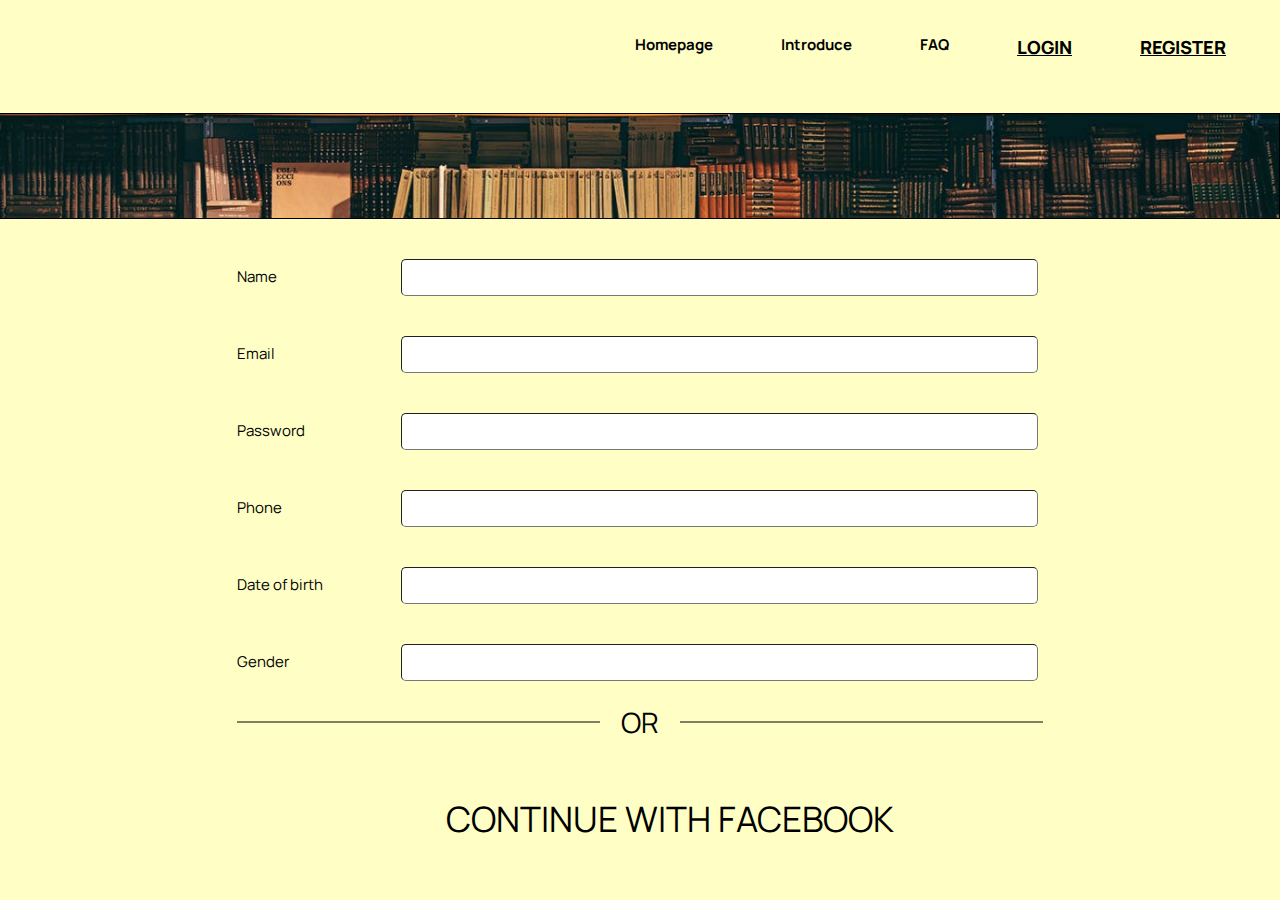
<file: register.html>
<!DOCTYPE html>
<html lang="en">
<link>
    <meta charset="UTF-8">
    <meta http-equiv="X-UA-Compatible" content="IE=edge">
    <meta name="viewport" content="width=device-width, initial-scale=1.0">
    <title>Mọt Sách</title>
    <link rel="icon" type="image/x-icon" href="./assets/images/favicon.ico">
    <link rel="stylesheet" href="https://cdnjs.cloudflare.com/ajax/libs/font-awesome/6.1.1/css/all.min.css" integrity="sha512-KfkfwYDsLkIlwQp6LFnl8zNdLGxu9YAA1QvwINks4PhcElQSvqcyVLLD9aMhXd13uQjoXtEKNosOWaZqXgel0g==" crossorigin="anonymous" referrerpolicy="no-referrer" />
    <link rel="stylesheet" type="text/css" href="assets/css/style_03.css"></link>
    <link rel="preconnect" href="https://fonts.googleapis.com">
</head>
<body>

    <!-- HEADER : START -->
    <header class="section-header view register" id="header">
        <div class="header__wraper">
            <div class="navbar">
                <div class="navbar__logo">
                    <!-- <a href="#" class="logo-link">
                        <img srcset="./assets/images/image01.png 2x" alt="" class="logo-image" />
                    </a> -->
                </div>
                <div class="navbar__text">
                    <ul class="navbar__list">
                        <li class="nav-item">
                            <a href="#Homepage" class="nav-link active">Homepage</a>
                        </li>
                        <li class="nav-item">
                            <a href="#introduce" class="nav-link">Introduce</a>
                        </li>
                        <li class="nav-item">
                            <a href="#FAQ" class="nav-link">FAQ</a>
                        </li>
                        <li class="nav-item">
                            <a href="#introduce" class="nav-link login">Login</a>
                        </li>
                        <li class="nav-item">
                            <a href="#FAQ" class="nav-link register">Register</a>
                        </li>
                    </ul>
                </div>
                <div class="menu">
                    <span class="menu-icon"><i class="fa-solid fa-bars"></i></span>
                </div>
            </div>
        </div>
    </header>
    <!-- HEADER : END -->

    <!-- HERO IMAGE : START -->
    <section class="section__hero-image">   
    </section>
    <!-- HERO IMAGE : END -->

    <!-- VIEW : START -->
    <main id="wraper-content">
        <section class="section-register">
            <div class="register__wraper">
                <form id="contact__form" class="contact__form" action="" method="post" name="contact__form">
                    <div class="form__control">
                        <label class="" for="name">Name</label>
                        <input class="control-input" type="text" id="name" name="name" placeholder=""/>  
                    </div>
                    <div class="form__control">
                        <label for="email">Email</label>
                        <input type="email" id="email" name="email" placeholder=""/>  
                    </div>
                    <div class="form__control">
                        <label for="password">Password</label>
                        <input type="password" id="password" name="Password" placeholder=""/>  
                    </div>
                    <div class="form__control">
                        <label for="phone">Phone</label>
                        <input type="text" id="phone" name="phone" placeholder=""/>  
                    </div>
                    <div class="form__control">
                        <label for="date">Date of birth</label>
                        <input type="text" id="date" name="date" placeholder=""/>  
                    </div>
                    <div class="form__control">
                        <label for="gender">Gender</label>
                        <input type="text" id="gender" name="gender" placeholder=""/>  
                    </div>
                </form>
                <div class="register__or"> OR </div>
                <div class="register__continue">
                    <a href="#" class="continue__link-icon">
                        <i class="fa-brands fa-facebook-square"></i>
                    </a>
                    <a href="#" class="continue__link-text">continue with facebook</a>
                </div>
            </div>
        </section>
    </main>
    <!-- VIEW : END -->
</body>
</html>
</file>
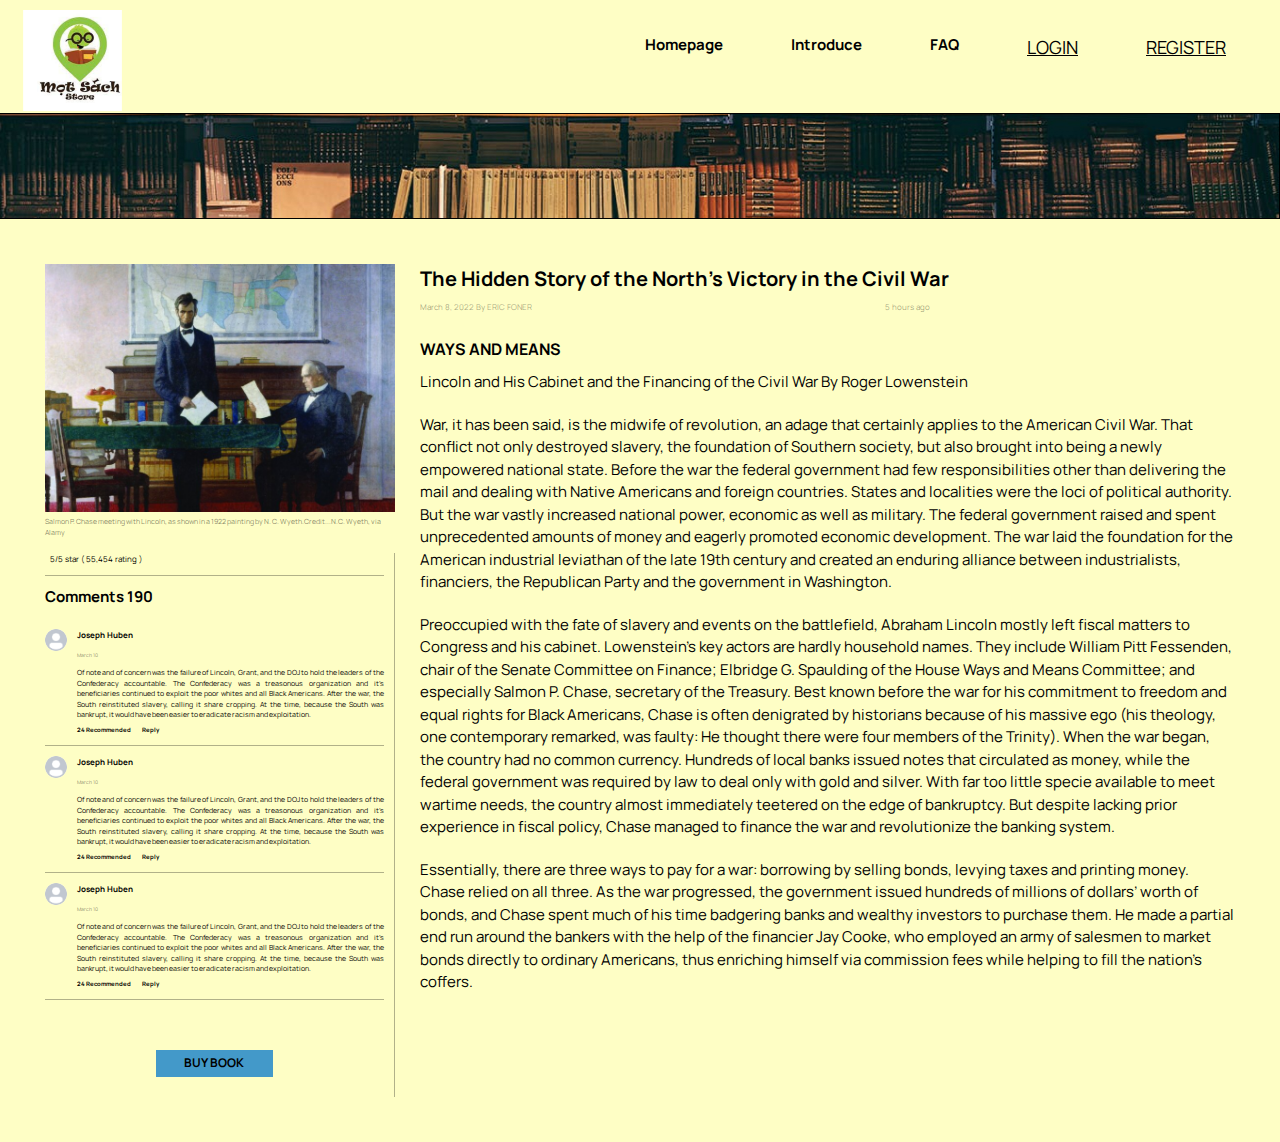
<file: view.html>
<!DOCTYPE html>
<html lang="en">
<link>
    <meta charset="UTF-8">
    <meta http-equiv="X-UA-Compatible" content="IE=edge">
    <meta name="viewport" content="width=device-width, initial-scale=1.0">
    <title>Mọt Sách</title>
    <link rel="icon" type="image/x-icon" href="./assets/images/favicon.ico">
    <link rel="stylesheet" href="https://cdnjs.cloudflare.com/ajax/libs/font-awesome/6.1.1/css/all.min.css" integrity="sha512-KfkfwYDsLkIlwQp6LFnl8zNdLGxu9YAA1QvwINks4PhcElQSvqcyVLLD9aMhXd13uQjoXtEKNosOWaZqXgel0g==" crossorigin="anonymous" referrerpolicy="no-referrer" />
    <link rel="stylesheet" type="text/css" href="assets/css/style_02.css"></link>
    <link rel="preconnect" href="https://fonts.googleapis.com">
</head>
<body>

    <!-- HEADER : START -->
    <header class="section-header view" id="header">
        <div class="header__wraper">
            <div class="navbar">
                <div class="navbar__logo">
                    <a href="#" class="logo-link">
                        <img srcset="./assets/images/image01.png 2x" alt="" class="logo-image" />
                    </a>
                </div>
                <div class="navbar__text">
                    <ul class="navbar__list">
                        <li class="nav-item">
                            <a href="#Homepage" class="nav-link active">Homepage</a>
                        </li>
                        <li class="nav-item">
                            <a href="#introduce" class="nav-link">Introduce</a>
                        </li>
                        <li class="nav-item">
                            <a href="#FAQ" class="nav-link">FAQ</a>
                        </li>
                        <li class="nav-item">
                            <a href="#introduce" class="nav-link login">Login</a>
                        </li>
                        <li class="nav-item">
                            <a href="#FAQ" class="nav-link register">Register</a>
                        </li>
                    </ul>
                </div>
                <div class="menu">
                    <span class="menu-icon"><i class="fa-solid fa-bars"></i></span>
                </div>
            </div>
        </div>
    </header>
    <!-- HEADER : END -->

    <!-- HERO IMAGE : START -->
    <section class="section__hero-image">   
    </section>
    <!-- HERO IMAGE : END -->

    <!-- VIEW : START -->
    <main id="wraper-content">
        <section class="section-view" id="view">
            <div class="view__wraper">
                <div class="view__book">
                    <div class="book__image">
                        <img srcset="./assets/images/view/image97.png 2x" alt="" class="image" />
                    </div>
                    <p class="book__desc">Salmon P. Chase meeting with Lincoln, as shown in a 1922 painting by N. C. Wyeth.Credit...N.C. Wyeth, via Alamy</p>
                    <div class="book__rating">
                        <div class="book__rating-box">
                            <div class="rating__desc">
                                <span class="rating-icon">
                                    <i class="fa-solid fa-star"></i>
                                    <i class="fa-solid fa-star"></i>
                                    <i class="fa-solid fa-star"></i>
                                    <i class="fa-solid fa-star"></i>
                                    <i class="fa-solid fa-star"></i>
                                </span>
                                <span class="rating-content">5/5 star ( 55,454 rating )</span>
                            </div>
                            <div class="comments__wraper">
                                <h3 class="comment-title">Comments  190</h3>
                                <div class="comment">
                                    <div class="user-avater">
                                        <img src="./assets/images/view/avatar.png" alt="" class="avatar-img" />
                                    </div>
                                    <div class="comment__main">
                                        <h4 class="commment__author-name">Joseph Huben</h4>
                                        <span class="comment__time">March 10</span>
                                        <p class="comment__content">Of note and of concern was the failure of Lincoln, Grant, and the DOJ to hold the leaders of the Confederacy accountable. The Confederacy was a treasonous organization and it’s beneficiaries continued to exploit the poor whites and all Black Americans. After the war, the South reinstituted slavery, calling it share cropping. At the time, because the South was bankrupt, it would have been easier to eradicate racism and exploitation.</p>
                                        <div class="comment__loadmore">
                                            <a href="#" class="comment__recommended"><span>24</span> Recommended</a>
                                            <a href="#" class="cooment__reply">Reply</a>
                                        </div>
                                    </div>
                                </div>
                                <div class="comment">
                                    <div class="user-avater">
                                        <img src="./assets/images/view/avatar.png" alt="" class="avatar-img" />
                                    </div>
                                    <div class="comment__main">
                                        <h4 class="commment__author-name">Joseph Huben</h4>
                                        <span class="comment__time">March 10</span>
                                        <p class="comment__content">Of note and of concern was the failure of Lincoln, Grant, and the DOJ to hold the leaders of the Confederacy accountable. The Confederacy was a treasonous organization and it’s beneficiaries continued to exploit the poor whites and all Black Americans. After the war, the South reinstituted slavery, calling it share cropping. At the time, because the South was bankrupt, it would have been easier to eradicate racism and exploitation.</p>
                                        <div class="comment__loadmore">
                                            <a href="#" class="comment__recommended"><span>24</span> Recommended</a>
                                            <a href="#" class="cooment__reply">Reply</a>
                                        </div>
                                    </div>
                                </div>
                                <div class="comment">
                                    <div class="user-avater">
                                        <img src="./assets/images/view/avatar.png" alt="" class="avatar-img" />
                                    </div>
                                    <div class="comment__main">
                                        <h4 class="commment__author-name">Joseph Huben</h4>
                                        <span class="comment__time">March 10</span>
                                        <p class="comment__content">Of note and of concern was the failure of Lincoln, Grant, and the DOJ to hold the leaders of the Confederacy accountable. The Confederacy was a treasonous organization and it’s beneficiaries continued to exploit the poor whites and all Black Americans. After the war, the South reinstituted slavery, calling it share cropping. At the time, because the South was bankrupt, it would have been easier to eradicate racism and exploitation.</p>
                                        <div class="comment__loadmore">
                                            <a href="#" class="comment__recommended"><span>24</span> Recommended</a>
                                            <a href="#" class="cooment__reply">Reply</a>
                                        </div>
                                    </div>
                                </div>
                                <div class="buy__book">
                                    <a href="#" class="buy__book-link" >BUY BOOK</a>
                                </div>
                            </div>

                        </div>

                    </div>
                    
                </div>
                <div class="view__content">
                    <h2 class="view__title">The Hidden Story of the North’s Victory in the Civil War</h2>
                    <div class="view__time">
                        <span>March 8, 2022   By ERIC FONER</span>
                        <span>5 hours ago</span>
                    </div>
                    <div class="view__content-desc">
                        <strong>WAYS AND MEANS </strong>
                        <p>
                            Lincoln and His Cabinet and the Financing of the Civil War
                            By Roger Lowenstein
                            <br />
                        </p>
                        <p>
                            War, it has been said, is the midwife of revolution, an adage that certainly applies to the American Civil War. That conflict not only destroyed slavery, the foundation of Southern society, but also brought into being a newly empowered national state. Before the war the federal government had few responsibilities other than delivering the mail and dealing with Native Americans and foreign countries. States and localities were the loci of political authority. But the war vastly increased national power, economic as well as military. The federal government raised and spent unprecedented amounts of money and eagerly promoted economic development. The war laid the foundation for the American industrial leviathan of the late 19th century and created an enduring alliance between industrialists, financiers, the Republican Party and the government in Washington.
                        </p>
                        <p>
                            Preoccupied with the fate of slavery and events on the battlefield, Abraham Lincoln mostly left fiscal matters to Congress and his cabinet. Lowenstein’s key actors are hardly household names. They include William Pitt Fessenden, chair of the Senate Committee on Finance; Elbridge G. Spaulding of the House Ways and Means Committee; and especially Salmon P. Chase, secretary of the Treasury. Best known before the war for his commitment to freedom and equal rights for Black Americans, Chase is often denigrated by historians because of his massive ego (his theology, one contemporary remarked, was faulty: He thought there were four members of the Trinity). When the war began, the country had no common currency. Hundreds of local banks issued notes that circulated as money, while the federal government was required by law to deal only with gold and silver. With far too little specie available to meet wartime needs, the country almost immediately teetered on the edge of bankruptcy. But despite lacking prior experience in fiscal policy, Chase managed to finance the war and revolutionize the banking system.
                        </p>
                        <p>
                            Essentially, there are three ways to pay for a war: borrowing by selling bonds, levying taxes and printing money. Chase relied on all three. As the war progressed, the government issued hundreds of millions of dollars’ worth of bonds, and Chase spent much of his time badgering banks and wealthy investors to purchase them. He made a partial end run around the bankers with the help of the financier Jay Cooke, who employed an army of salesmen to market bonds directly to ordinary Americans, thus enriching himself via commission fees while helping to fill the nation’s coffers.
                        </p>
                    </div>
                </div>
            </div>
        </section>
    </main>
    <!-- VIEW : END -->
</body>
</html>
</file>
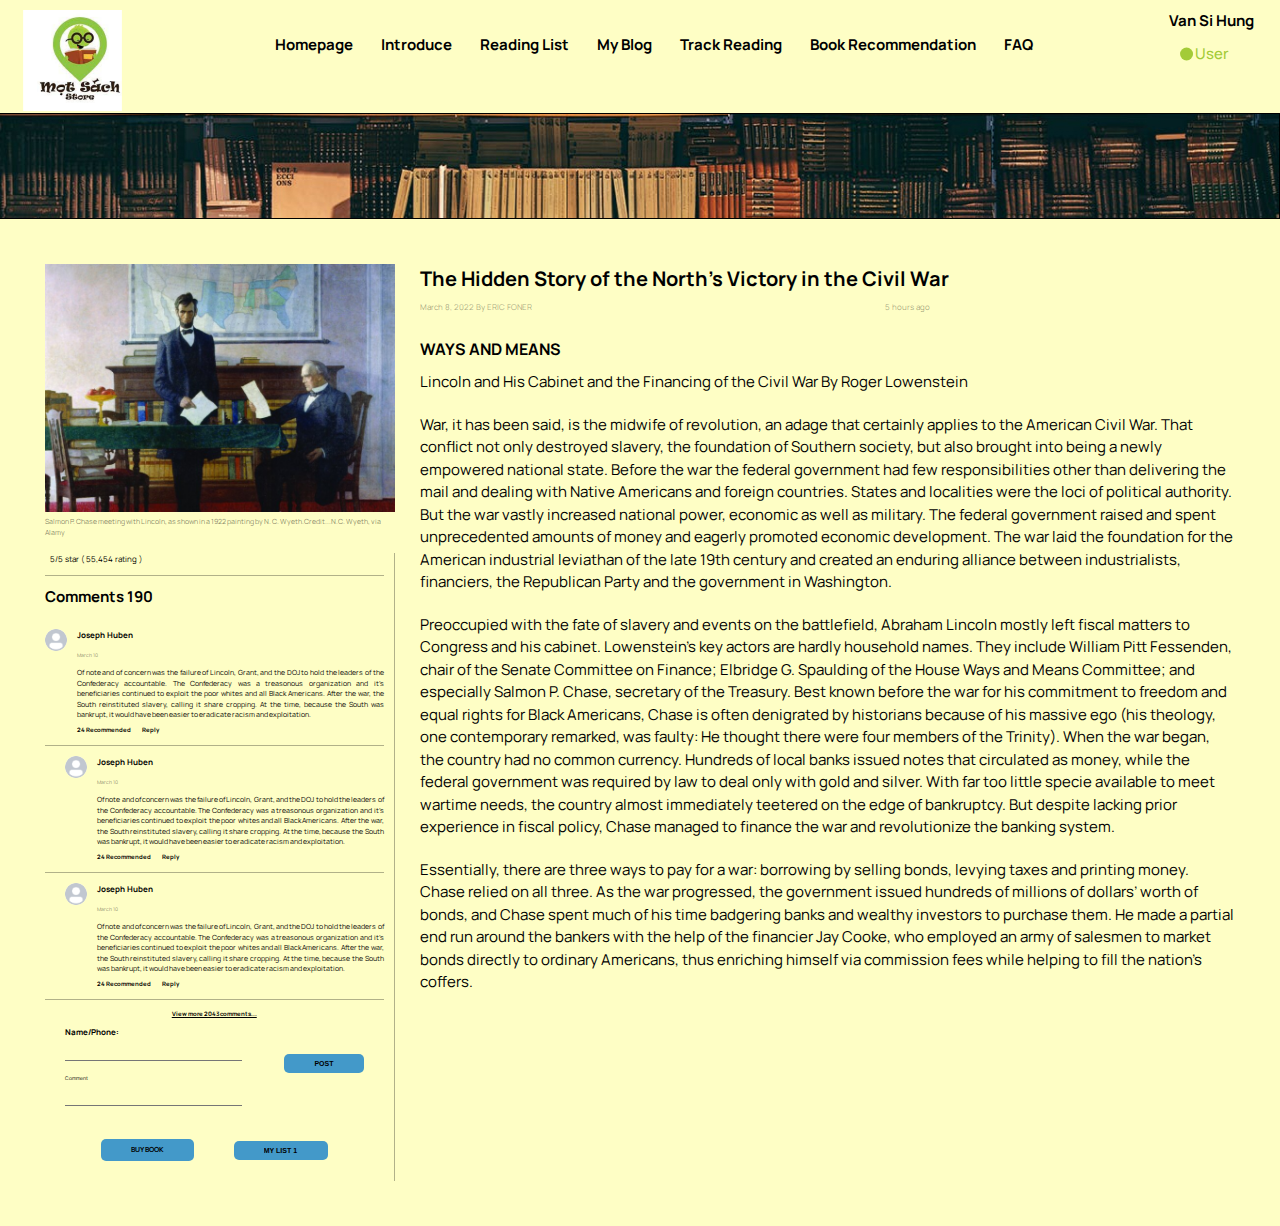
<file: view_02.html>
<!DOCTYPE html>
<html lang="en">
<link>
    <meta charset="UTF-8">
    <meta http-equiv="X-UA-Compatible" content="IE=edge">
    <meta name="viewport" content="width=device-width, initial-scale=1.0">
    <title>Mọt Sách</title>
    <link rel="icon" type="image/x-icon" href="./assets/images/favicon.ico">
    <link rel="stylesheet" href="https://cdnjs.cloudflare.com/ajax/libs/font-awesome/6.1.1/css/all.min.css" integrity="sha512-KfkfwYDsLkIlwQp6LFnl8zNdLGxu9YAA1QvwINks4PhcElQSvqcyVLLD9aMhXd13uQjoXtEKNosOWaZqXgel0g==" crossorigin="anonymous" referrerpolicy="no-referrer" />
    <link rel="stylesheet" type="text/css" href="assets/css/style_06.css"></link>
    <link rel="preconnect" href="https://fonts.googleapis.com">
</head>
<body>

    <!-- HEADER : START -->
    <header class="section-header content" id="header">
        <div class="header__wraper">
            <div class="container">
                <div class="navbar">
                    <div class="navbar__logo">
                        <a href="#" class="logo-link">
                            <img srcset="./assets/images/image01.png 2x" alt="" class="logo-image" />
                        </a>
                    </div>
                    <div class="navbar__text">
                        <ul class="navbar__list">
                            <li class="nav-item">
                                <a href="#homepage" class="nav-link active">Homepage</a>
                            </li>
                            <li class="nav-item">
                                <a href="#introduce" class="nav-link">Introduce</a>
                            </li>
                            <li class="nav-item">
                                <a href="#readinglist" class="nav-link">Reading List</a>
                            </li>
                            <li class="nav-item">
                                <a href="#myblog" class="nav-link">My Blog</a>
                            </li>
                            <li class="nav-item">
                                <a href="#trackreading" class="nav-link">Track Reading</a>
                            </li>
                            <li class="nav-item">
                                <a href="#bookrecommendation" class="nav-link">Book Recommendation</a>
                            </li>
                            <li class="nav-item">
                                <a href="#faq" class="nav-link">FAQ</a>
                            </li>
                        </ul>
                        <div class="navbar__login">
                            <a href="#" class="login-name">Van Si Hung</a>
                            <a href="#" class="login-user">User</a>
                        </div>
                    </div>
                    <div class="menu">
                        <span class="menu-icon"><i class="fa-solid fa-bars"></i></span>
                    </div>
                </div>
            </div>
        </div>
    </header>
    <!-- HEADER : END -->

    <!-- HERO IMAGE : START -->
    <section class="section__hero-image">   
    </section>
    <!-- HERO IMAGE : END -->

    <!-- VIEW : START -->
    <main id="wraper-content">
        <section class="section-view view-two" id="view">
            <div class="view__wraper">
                <div class="view__book">
                    <div class="book__image">
                        <img srcset="./assets/images/view/image97.png 2x" alt="" class="image" />
                    </div>
                    <p class="book__desc">Salmon P. Chase meeting with Lincoln, as shown in a 1922 painting by N. C. Wyeth.Credit...N.C. Wyeth, via Alamy</p>
                    <div class="book__rating">
                        <div class="book__rating-box">
                            <div class="rating__desc">
                                <span class="rating-icon">
                                    <i class="fa-solid fa-star"></i>
                                    <i class="fa-solid fa-star"></i>
                                    <i class="fa-solid fa-star"></i>
                                    <i class="fa-solid fa-star"></i>
                                    <i class="fa-solid fa-star"></i>
                                </span>
                                <span class="rating-content">5/5 star ( 55,454 rating )</span>
                            </div>
                            <div class="comments__wraper">
                                <h3 class="comment-title">Comments  190</h3>
                                <div class="comment">
                                    <div class="user-avater">
                                        <img src="./assets/images/view/avatar.png" alt="" class="avatar-img" />
                                    </div>
                                    <div class="comment__main">
                                        <h4 class="commment__author-name">Joseph Huben</h4>
                                        <span class="comment__time">March 10</span>
                                        <p class="comment__content">Of note and of concern was the failure of Lincoln, Grant, and the DOJ to hold the leaders of the Confederacy accountable. The Confederacy was a treasonous organization and it’s beneficiaries continued to exploit the poor whites and all Black Americans. After the war, the South reinstituted slavery, calling it share cropping. At the time, because the South was bankrupt, it would have been easier to eradicate racism and exploitation.</p>
                                        <div class="comment__loadmore">
                                            <a href="#" class="comment__recommended"><span>24</span> Recommended</a>
                                            <a href="#" class="cooment__reply">Reply</a>
                                        </div>
                                    </div>
                                </div>
                                <div class="comment">
                                    <div class="user-avater">
                                        <img src="./assets/images/view/avatar.png" alt="" class="avatar-img" />
                                    </div>
                                    <div class="comment__main">
                                        <h4 class="commment__author-name">Joseph Huben</h4>
                                        <span class="comment__time">March 10</span>
                                        <p class="comment__content">Of note and of concern was the failure of Lincoln, Grant, and the DOJ to hold the leaders of the Confederacy accountable. The Confederacy was a treasonous organization and it’s beneficiaries continued to exploit the poor whites and all Black Americans. After the war, the South reinstituted slavery, calling it share cropping. At the time, because the South was bankrupt, it would have been easier to eradicate racism and exploitation.</p>
                                        <div class="comment__loadmore">
                                            <a href="#" class="comment__recommended"><span>24</span> Recommended</a>
                                            <a href="#" class="cooment__reply">Reply</a>
                                        </div>
                                    </div>
                                </div>
                                <div class="comment">
                                    <div class="user-avater">
                                        <img src="./assets/images/view/avatar.png" alt="" class="avatar-img" />
                                    </div>
                                    <div class="comment__main">
                                        <h4 class="commment__author-name">Joseph Huben</h4>
                                        <span class="comment__time">March 10</span>
                                        <p class="comment__content">Of note and of concern was the failure of Lincoln, Grant, and the DOJ to hold the leaders of the Confederacy accountable. The Confederacy was a treasonous organization and it’s beneficiaries continued to exploit the poor whites and all Black Americans. After the war, the South reinstituted slavery, calling it share cropping. At the time, because the South was bankrupt, it would have been easier to eradicate racism and exploitation.</p>
                                        <div class="comment__loadmore">
                                            <a href="#" class="comment__recommended"><span>24</span> Recommended</a>
                                            <a href="#" class="cooment__reply">Reply</a>
                                        </div>
                                    </div>
                                </div>
                                <div class="view__more">
                                    <a href="#" class="view__more-link" >View more 2043 comments...</a>
                                </div>
                                <div class="commtent__control">
                                    <form id="comment__form" class="comment__form" method="post" action="" name="comment__form" >
                                        <div class="control__input">
                                            <div class="control__input-name">
                                                <label class="label-name" for="name">Name/Phone:</label>
                                                <input type="text" name="name" id="input-name" />
                                            </div>
                                            <div class="control__input-comment">
                                                <label class="label-comment" for="comment">Comment</label>
                                                <input type="text" name="comment" id="input-comment" /> 
                                            </div>
                                        </div>
                                        <button type="submit" class="control__btn btn">POST</button>     
                                    </form>
                                    <div class="control__buy">
                                        <a href="#" class="buy-link btn">BUY BOOK</a>
                                        <select class="add-select btn" name="add__list" id="add__list">
                                            <option value="volvo">My List 1</option>
                                            <option value="volvo">My List 2</option>
                                        </select>                     
                                    </div>
                                </div>
                            </div>

                        </div>

                    </div>
                    
                </div>
                <div class="view__content">
                    <h2 class="view__title">The Hidden Story of the North’s Victory in the Civil War</h2>
                    <div class="view__time">
                        <span>March 8, 2022   By ERIC FONER</span>
                        <span>5 hours ago</span>
                    </div>
                    <div class="view__content-desc">
                        <strong>WAYS AND MEANS </strong>
                        <p>
                            Lincoln and His Cabinet and the Financing of the Civil War
                            By Roger Lowenstein
                            <br />
                        </p>
                        <p>
                            War, it has been said, is the midwife of revolution, an adage that certainly applies to the American Civil War. That conflict not only destroyed slavery, the foundation of Southern society, but also brought into being a newly empowered national state. Before the war the federal government had few responsibilities other than delivering the mail and dealing with Native Americans and foreign countries. States and localities were the loci of political authority. But the war vastly increased national power, economic as well as military. The federal government raised and spent unprecedented amounts of money and eagerly promoted economic development. The war laid the foundation for the American industrial leviathan of the late 19th century and created an enduring alliance between industrialists, financiers, the Republican Party and the government in Washington.
                        </p>
                        <p>
                            Preoccupied with the fate of slavery and events on the battlefield, Abraham Lincoln mostly left fiscal matters to Congress and his cabinet. Lowenstein’s key actors are hardly household names. They include William Pitt Fessenden, chair of the Senate Committee on Finance; Elbridge G. Spaulding of the House Ways and Means Committee; and especially Salmon P. Chase, secretary of the Treasury. Best known before the war for his commitment to freedom and equal rights for Black Americans, Chase is often denigrated by historians because of his massive ego (his theology, one contemporary remarked, was faulty: He thought there were four members of the Trinity). When the war began, the country had no common currency. Hundreds of local banks issued notes that circulated as money, while the federal government was required by law to deal only with gold and silver. With far too little specie available to meet wartime needs, the country almost immediately teetered on the edge of bankruptcy. But despite lacking prior experience in fiscal policy, Chase managed to finance the war and revolutionize the banking system.
                        </p>
                        <p>
                            Essentially, there are three ways to pay for a war: borrowing by selling bonds, levying taxes and printing money. Chase relied on all three. As the war progressed, the government issued hundreds of millions of dollars’ worth of bonds, and Chase spent much of his time badgering banks and wealthy investors to purchase them. He made a partial end run around the bankers with the help of the financier Jay Cooke, who employed an army of salesmen to market bonds directly to ordinary Americans, thus enriching himself via commission fees while helping to fill the nation’s coffers.
                        </p>
                    </div>
                </div>
            </div>
        </section>
    </main>
    <!-- VIEW : END -->
</body>
</html>
</file>
<file: scss/style.css>
@import url("https://fonts.googleapis.com/css2?family=Manrope:wght@400;700&display=swap");
@import url("https://fonts.googleapis.com/css2?family=Roboto:wght@700&display=swap");
*,
*:after,
*:before {
  margin: 0;
  padding: 0;
  box-sizing: border-box; }

html {
  font-size: 62.5%;
  scroll-behavior: smooth;
  scroll-padding-top: 7rem; }
  @media (max-width: 991px) {
    html {
      font-size: 55%; } }
  @media (max-width: 767px) {
    html {
      font-size: 47%; } }

body {
  font-size: 1.5rem;
  font-weight: 400;
  font-family: "Manrope", sans-serif;
  background-color: #FEFEC5;
  color: #000000;
  overflow-x: hidden;
  line-height: 1.5; }

section,
header,
footer {
  max-width: 192rem;
  margin: 0 auto; }

h1,
h2,
h3,
h4,
h5,
h6 {
  font-size: inherit;
  font-weight: inherit;
  font-weight: 700; }

h1,
h2,
h3,
h4,
h5,
h6,
p,
ul,
li,
dl,
dt,
dd,
table,
tr,
td,
figure,
figcaption,
label {
  padding: 0;
  margin: 0; }

ul {
  list-style: none; }

a {
  color: inherit;
  display: inline-block;
  text-decoration: none; }
  a:hover {
    text-decoration: none; }
  a:focus, a:active {
    outline: none !important; }

button {
  cursor: pointer; }
  button:focus, button:active, button:hover, button:visited, button:link {
    outline: none;
    border: none;
    border-radius: 0px; }

.container {
  max-width: 100%;
  padding: 0 7.5rem 0 0.6rem;
  margin: 0 auto; }
  @media (max-width: 1200px) {
    .container {
      max-width: 114rem; } }

.section-header {
  padding-top: 1rem;
  padding-right: 2rem;
  background-color: #FEFEC5;
  position: fixed;
  top: 0;
  left: 0;
  right: 0;
  z-index: 999; }

.container .navbar {
  display: flex;
  align-items: flex-start;
  justify-content: flex-start;
  flex-wrap: nowrap; }
  @media (max-width: 991px) {
    .container .navbar {
      align-items: center; } }
.container .navbar__logo {
  flex-grow: 5; }
.container .navbar__text {
  flex-grow: 1;
  display: flex;
  align-items: flex-start;
  justify-content: space-between;
  flex-wrap: nowrap; }
  @media (max-width: 991px) {
    .container .navbar__text {
      position: absolute;
      top: 110%;
      right: 2rem;
      padding: 1rem;
      flex-direction: column;
      align-items: center;
      justify-content: center;
      background-color: white;
      border-radius: 0.3rem; } }

.navbar__list {
  display: flex;
  align-items: flex-start;
  justify-content: flex-start;
  flex-wrap: nowrap;
  margin-top: 1.2rem; }
  @media (max-width: 991px) {
    .navbar__list {
      flex-direction: column;
      align-items: center;
      justify-content: center; } }
  .navbar__list .nav-link {
    padding: 1.2rem 3.4rem;
    font-weight: 700; }

.navbar__login {
  font-size: 1.8rem;
  font-weight: 500;
  display: flex;
  flex-direction: column;
  align-items: center;
  color: #000000;
  gap: 1rem;
  text-transform: uppercase; }
  .navbar__login .nav-link {
    padding: 0.3rem; }

.menu-icon {
  display: flex;
  align-items: center;
  justify-content: center;
  flex-wrap: nowrap;
  width: 3rem;
  height: 3rem;
  background-color: gray;
  border-radius: 0.3rem;
  color: white;
  cursor: pointer; }
  @media (min-width: 992px) {
    .menu-icon {
      display: none; } }

.section__hero-image {
  margin-top: 11.3rem;
  background-image: url("../images/hero-image.jpg");
  background-repeat: no-repeat;
  background-size: 100% 100%;
  height: 10.6rem; }

.section-footer {
  margin-top: 10rem;
  padding: 3.5rem 9.5rem 1.8rem 2rem;
  border-top: 1px solid rgba(0, 0, 0, 0.3); }

.footer__wraper {
  display: flex;
  align-items: flex-start;
  justify-content: flex-start;
  flex-wrap: wrap;
  gap: 6rem; }
  @media (max-width: 1200px) {
    .footer__wraper {
      gap: 3rem; } }

.footer__link {
  padding-top: 1rem;
  flex-flow: 1; }
  @media (max-width: 991px) {
    .footer__link {
      width: 100%;
      text-align: center; } }
  .footer__link .link {
    color: rgba(6, 19, 135, 0.76);
    font-weight: 700; }
  .footer__link li + li {
    margin-top: 2rem; }

.footer__text {
  flex-grow: 2; }
  @media (max-width: 991px) {
    .footer__text {
      width: 100%;
      text-align: center; } }
  .footer__text .text-title {
    text-transform: uppercase;
    font-weight: 700;
    padding-bottom: 3.5rem; }
  .footer__text .text-content {
    line-height: 1.5; }

.footer__contact {
  flex-grow: 2;
  padding-top: 2rem;
  display: flex;
  align-items: flex-end;
  justify-content: space-around;
  flex-wrap: nowrap; }
  @media (max-width: 991px) {
    .footer__contact {
      width: 100%;
      justify-content: center;
      gap: 4rem; } }
  .footer__contact .contact-icon {
    width: 6.1rem;
    height: 5rem; }
  .footer__contact .contact-btn {
    color: #000000;
    padding: 0.3rem 1.5rem;
    background-color: #C0DDF9;
    font-size: 2rem;
    font-weight: 700;
    border-radius: 5px; }

.section-content {
  padding: 0.6rem 9.5rem 2.3rem 1.2rem; }

.content__wraper {
  display: flex;
  align-items: flex-start;
  justify-content: flex-start;
  flex-wrap: nowrap;
  gap: 2rem; }

.content__sidebar {
  flex-grow: 1; }
  .content__sidebar .sidebar__form {
    display: flex;
    align-items: center;
    justify-content: flex-start;
    flex-wrap: nowrap;
    gap: 1.6rem; }
    .content__sidebar .sidebar__form .input-search {
      width: 100%;
      height: 3.6rem;
      border-radius: 5px;
      border-width: 1px;
      outline: none; }
  .content__sidebar .menu__list {
    padding-right: 1.5rem;
    padding-top: 1.8rem;
    font-size: 1.6rem;
    font-weight: 700; }
  .content__sidebar .menu__item + .menu__item {
    margin-top: 0.5rem; }
  .content__sidebar .menu__item-link {
    display: block;
    padding: 1.6rem;
    background-color: #C0DDF9;
    border-radius: 0px 12px 12px 0px; }
  .content__sidebar .menu__item-link.active {
    background-color: #F8D9CC; }
  .content__sidebar .navbar-collapse {
    padding-left: 3.9rem; }
    .content__sidebar .navbar-collapse .link {
      padding: 0.8rem; }

.content__main {
  flex-grow: 6;
  padding-top: 1.5rem; }

.story__wraper {
  display: flex;
  align-items: flex-start;
  justify-content: space-between;
  flex-wrap: wrap;
  gap: 2rem 0;
  padding-bottom: 1.7rem;
  height: 100%; }
  .story__wraper .story {
    max-width: 35%;
    flex-grow: 1; }
  .story__wraper h3 {
    font-size: 1.4rem;
    padding-top: 1.3rem; }
  .story__wraper h4 {
    font-size: 1.2rem;
    padding: 1.3rem 0; }
  .story__wraper .story__desc.size-lg {
    font-size: 1.2rem;
    padding-bottom: 2.2rem; }
  .story__wraper .story__desc.size-xs {
    margin-left: -0.5rem;
    font-size: 0.8rem;
    padding-bottom: 2.2rem; }
  .story__wraper .story__time {
    margin-left: 30%;
    margin-top: 2.2rem;
    color: rgba(0, 0, 0, 0.37);
    font-size: 0.8rem; }
  .story__wraper .story__image {
    position: relative; }
  .story__wraper .story__image::before {
    content: "";
    display: block;
    padding-top: 65.5%; }
  .story__wraper .story__image.right::before {
    padding-top: 64.3%; }
  .story__wraper .story__image > .image {
    position: absolute;
    top: 0;
    left: 0;
    width: 100%;
    height: 100%;
    object-fit: fill; }
  .story__wraper .story-right .story__text {
    padding-left: 3rem; }

.content__intro {
  height: 100%;
  padding-left: 2.5rem; }
  .content__intro .intro__wraper {
    padding-top: 0.375rem;
    display: grid;
    grid-template-columns: repeat(4, 1fr);
    border-top: 1px solid rgba(0, 0, 0, 0.3);
    gap: 2rem 0; }
    @media (max-width: 991px) {
      .content__intro .intro__wraper {
        grid-template-columns: repeat(2, 1fr); } }
  .content__intro .intro {
    padding: 0 1rem; }
  .content__intro .intro__title {
    padding-left: 2rem;
    padding-bottom: 3.5rem;
    white-space: nowrap; }
    @media (max-width: 1200px) {
      .content__intro .intro__title {
        padding-bottom: 1.5rem; } }
    @media (max-width: 991px) {
      .content__intro .intro__title {
        padding-bottom: 1rem; } }
  .content__intro .intro__desc {
    font-family: 'Roboto', sans-serif !important;
    margin-top: 0.5rem;
    font-size: 1.2rem;
    padding-left: 2rem;
    font-weight: 700 !important; }
  .content__intro .intro__image {
    text-align: center;
    position: relative; }
  .content__intro .intro__image::before {
    content: "";
    display: block;
    padding-top: 55.6%; }
  .content__intro .intro__image .image {
    position: absolute;
    top: 0;
    left: 0;
    width: 100%;
    height: 100%;
    object-fit: fill;
    padding-right: 2rem;
    padding-left: 4rem; }
  .content__intro .intro + .intro .image {
    border-left: 1px solid rgba(0, 0, 0, 0.3); }
    @media (max-width: 991px) {
      .content__intro .intro + .intro .image {
        border: none; } }

/*# sourceMappingURL=style.css.map */
</file>
<file: assets/css/style_07.css>
@import url("https://fonts.googleapis.com/css2?family=Manrope:wght@400;700&display=swap");
@import url("https://fonts.googleapis.com/css2?family=Roboto:wght@700&display=swap");
*,
*:after,
*:before {
  margin: 0;
  padding: 0;
  box-sizing: border-box;
}

html {
  font-size: 62.5%;
  scroll-behavior: smooth;
  scroll-padding-top: 7rem;
}
@media (max-width: 991px) {
  html {
    font-size: 55%;
  }
}
@media (max-width: 767px) {
  html {
    font-size: 47%;
  }
}

body {
  font-size: 1.5rem;
  font-weight: 400;
  font-family: "Manrope", sans-serif;
  background-color: #FEFEC5;
  color: #000000;
  overflow-x: hidden;
  line-height: 1.5;
}

section,
header,
footer {
  max-width: 192rem;
  margin: 0 auto;
}

h1,
h2,
h3,
h4,
h5,
h6 {
  font-size: inherit;
  font-weight: inherit;
  font-weight: 700;
}

h1,
h2,
h3,
h4,
h5,
h6,
p,
ul,
li,
dl,
dt,
dd,
table,
tr,
td,
figure,
figcaption,
label {
  padding: 0;
  margin: 0;
}

ul {
  list-style: none;
}

a {
  color: inherit;
  display: inline-block;
  text-decoration: none;
}
a:hover {
  text-decoration: none;
}
a:focus, a:active {
  outline: none !important;
}

button {
  cursor: pointer;
}
button:focus, button:active, button:hover, button:visited, button:link {
  outline: none;
  border: none;
  border-radius: 0px;
}

input {
  cursor: pointer;
}

.btn {
  padding: 0.6rem 3rem;
  text-transform: uppercase;
  font-weight: 700;
  font-size: 0.7rem;
  background-color: #4399C9;
  border-radius: 0.5rem;
  outline: none;
  border: none;
}
.btn:hover {
  outline: none;
  border-radius: 0.5rem;
}
.btn:active {
  outline: none;
}
@media (max-width: 991px) {
  .btn {
    padding: 0.5rem 2rem;
  }
}

.btn-red {
  padding: 0.8rem 4.5rem;
  border-radius: 5px;
  background-color: #F25A5A;
  outline: none;
  border: none;
  color: white;
  font-weight: 700;
}

.menu__item-link {
  display: block;
  padding: 1.6rem;
  background-color: #C0DDF9;
  border-radius: 0px 12px 12px 0px;
  font-weight: 700;
}
.menu__item-link.active {
  background-color: #F8D9CC;
}

.section-header {
  padding-top: 1rem;
  padding-right: 2rem;
  background-color: #FEFEC5;
  position: fixed;
  top: 0;
  left: 0;
  right: 0;
  z-index: 999;
}

.navbar {
  padding: 0 7.5rem 0 0.6rem;
  display: flex;
  align-items: flex-start;
  justify-content: flex-start;
  flex-wrap: nowrap;
}
@media (max-width: 991px) {
  .navbar {
    align-items: center;
  }
}

.navbar__logo {
  flex-grow: 5;
}
.navbar__logo .logo-link {
  display: flex;
}

.navbar__text {
  flex-grow: 1;
  display: flex;
  align-items: flex-start;
  justify-content: space-between;
  flex-wrap: nowrap;
}
@media (max-width: 991px) {
  .navbar__text {
    position: absolute;
    top: 110%;
    right: 2rem;
    padding: 1rem;
    flex-direction: column;
    align-items: center;
    justify-content: center;
    background-color: white;
    border-radius: 0.3rem;
  }
}

.navbar__list {
  display: flex;
  align-items: flex-start;
  justify-content: flex-start;
  flex-wrap: nowrap;
  margin-top: 1.2rem;
}
@media (max-width: 991px) {
  .navbar__list {
    flex-direction: column;
    align-items: center;
    justify-content: center;
  }
}
.navbar__list .nav-link {
  padding: 1.2rem 3.4rem;
  font-weight: 700;
}

.navbar__login {
  font-size: 1.8rem;
  font-weight: 500;
  display: flex;
  flex-direction: column;
  align-items: center;
  color: #000000;
  gap: 1rem;
  text-transform: uppercase;
}
.navbar__login .nav-link {
  padding: 0.3rem;
}

.menu-icon {
  display: flex;
  align-items: center;
  justify-content: center;
  flex-wrap: nowrap;
  width: 3rem;
  height: 3rem;
  background-color: gray;
  border-radius: 0.3rem;
  color: white;
  cursor: pointer;
}
@media (min-width: 992px) {
  .menu-icon {
    display: none;
  }
}

.section-header.view .navbar {
  padding-right: 0rem;
}
.section-header.view .navbar__text {
  justify-content: flex-end;
}
.section-header.view .login,
.section-header.view .register {
  font-size: 1.8rem;
  text-decoration: underline;
  text-transform: uppercase;
  font-weight: 400;
}

.section-header.register .login,
.section-header.register .register {
  font-size: 1.8rem;
  text-decoration: underline;
  text-transform: uppercase;
  font-weight: 800;
}
.section-header.register .navbar__logo {
  height: 10.1rem;
}

.section-header.content .navbar__logo {
  flex-grow: 0;
}
.section-header.content .navbar {
  padding: 0 0.6rem;
  justify-content: space-between;
}
.section-header.content .navbar__list {
  justify-content: center;
  flex-grow: 1;
}
.section-header.content .nav-link {
  padding: 1.2rem 1.4rem;
}
.section-header.content .navbar__login {
  font-size: 1.5rem;
  text-transform: none;
}
.section-header.content .login-name {
  font-weight: 700;
}
.section-header.content .login-user {
  color: #A3CB38;
  position: relative;
}
.section-header.content .login-user::before {
  content: "";
  position: absolute;
  top: 50%;
  left: 0;
  width: 1.3rem;
  height: 1.3rem;
  background-color: #A3CB38;
  border-radius: 50%;
  transform: translate(-115%, -50%);
}

.section__hero-image {
  margin-top: 11.3rem;
  background-image: url("../images/hero-image.jpg");
  background-repeat: no-repeat;
  background-size: 100% 100%;
  height: 10.6rem;
}

.section-footer {
  padding: 3.5rem 9.5rem 1.8rem 2rem;
  border-top: 1px solid rgba(0, 0, 0, 0.3);
}

.footer__wraper {
  display: flex;
  align-items: flex-start;
  justify-content: flex-start;
  flex-wrap: wrap;
  gap: 6rem;
}
@media (max-width: 1200px) {
  .footer__wraper {
    gap: 3rem;
  }
}

.footer__link {
  padding-top: 1rem;
  flex-flow: 1;
}
@media (max-width: 991px) {
  .footer__link {
    width: 100%;
    text-align: center;
  }
}
.footer__link .link {
  color: rgba(6, 19, 135, 0.76);
  font-weight: 700;
}
.footer__link li + li {
  margin-top: 2rem;
}

.footer__text {
  flex-grow: 2;
}
@media (max-width: 991px) {
  .footer__text {
    width: 100%;
    text-align: center;
  }
}
.footer__text .text-title {
  text-transform: uppercase;
  font-weight: 700;
  padding-bottom: 3.5rem;
}
.footer__text .text-content {
  line-height: 1.5;
}

.footer__contact {
  flex-grow: 2;
  padding-top: 2rem;
  display: flex;
  align-items: flex-end;
  justify-content: space-around;
  flex-wrap: nowrap;
}
@media (max-width: 991px) {
  .footer__contact {
    width: 100%;
    justify-content: center;
    gap: 4rem;
  }
}
.footer__contact .contact-icon {
  width: 6.1rem;
  height: 5rem;
}
.footer__contact .contact-btn {
  color: #000000;
  padding: 0.3rem 1.5rem;
  background-color: #C0DDF9;
  font-size: 2rem;
  font-weight: 700;
  border-radius: 5px;
}

.section-blog {
  padding: 2rem;
}

.blog__search {
  width: 50%;
  margin: 0 auto;
  font-size: 1.9rem;
  font-weight: 700;
  background-color: #C4C4C4;
  padding-bottom: 1rem;
  border-radius: 3px;
  text-align: center;
  cursor: pointer;
}

.blog__wraper {
  padding: 4rem 0;
  display: flex;
  align-items: flex-start;
  justify-content: flex-start;
  flex-wrap: nowrap;
  gap: 4rem;
}
.blog__wraper .blog__menu {
  width: 20%;
}
.blog__wraper .blog__menu .menu-item + .menu-item {
  margin-top: 3rem;
}
.blog__wraper .blog__main {
  width: 80%;
}

.blog__main {
  padding: 7rem 2rem 0;
  display: flex;
  flex-direction: column;
  gap: 3rem 2rem;
}
.blog__main .blog-item {
  display: flex;
  gap: 2rem;
  border: 1px solid #000000;
  padding: 2rem;
  background-color: #FFFFFF;
  border-radius: 2px;
}
.blog__main .blog-item .content__control {
  display: flex;
  align-items: center;
  justify-content: space-between;
  flex-wrap: wrap;
  gap: 2rem;
  padding: 2rem;
}
.blog__main .blog-item .control__text {
  display: flex;
  align-items: center;
  justify-content: flex-start;
  flex-wrap: nowrap;
  gap: 5rem;
}
.blog__main .blog-item .control__btn {
  display: inline-flex;
  flex-wrap: wrap;
  gap: 2rem;
}
.blog__main .blog-item span {
  font-weight: 700;
  font-size: 1.9rem;
  color: #F25A5A;
}
.blog__main .content__text {
  font-size: 1.9rem;
  font-weight: 700;
}
.blog__main .content__text .text-title {
  padding-bottom: 1rem;
}
.blog__main .content__text .text-desc {
  padding-left: 2rem;
}
.blog__main .content__text .text-readmore {
  color: #4399C9;
}
.blog__main .blog__image {
  padding-top: 3rem;
}

/*# sourceMappingURL=style_07.css.map */
</file>
<file: assets/css/style_08.css>
@import url("https://fonts.googleapis.com/css2?family=Manrope:wght@400;700&display=swap");
@import url("https://fonts.googleapis.com/css2?family=Roboto:wght@700&display=swap");
*,
*:after,
*:before {
  margin: 0;
  padding: 0;
  box-sizing: border-box;
}

html {
  font-size: 62.5%;
  scroll-behavior: smooth;
  scroll-padding-top: 7rem;
}
@media (max-width: 991px) {
  html {
    font-size: 55%;
  }
}
@media (max-width: 767px) {
  html {
    font-size: 47%;
  }
}

body {
  font-size: 1.5rem;
  font-weight: 400;
  font-family: "Manrope", sans-serif;
  background-color: #FEFEC5;
  color: #000000;
  overflow-x: hidden;
  line-height: 1.5;
}

section,
header,
footer {
  max-width: 192rem;
  margin: 0 auto;
}

h1,
h2,
h3,
h4,
h5,
h6 {
  font-size: inherit;
  font-weight: inherit;
  font-weight: 700;
}

h1,
h2,
h3,
h4,
h5,
h6,
p,
ul,
li,
dl,
dt,
dd,
table,
tr,
td,
figure,
figcaption,
label {
  padding: 0;
  margin: 0;
}

ul {
  list-style: none;
}

a {
  color: inherit;
  display: inline-block;
  text-decoration: none;
  cursor: pointer;
}
a:hover {
  text-decoration: none;
}
a:focus, a:active {
  outline: none !important;
}

button {
  cursor: pointer;
}
button:focus, button:active, button:hover, button:visited, button:link {
  outline: none;
  border: none;
}

input {
  outline: none;
  cursor: pointer;
}

.btn {
  padding: 0.6rem 3rem;
  text-transform: uppercase;
  font-weight: 700;
  font-size: 0.7rem;
  background-color: #4399C9;
  border-radius: 0.5rem;
  outline: none;
  border: none;
}
.btn:hover {
  outline: none;
  border-radius: 0.5rem;
}
.btn:active {
  outline: none;
}
@media (max-width: 991px) {
  .btn {
    padding: 0.5rem 2rem;
  }
}

.btn-red {
  width: 15.1rem;
  height: 3.9rem;
  text-align: center;
  line-height: 3.9rem;
  border-radius: 5px;
  background-color: #F25A5A;
  outline: none;
  border: none;
  color: white;
  font-weight: 700;
}

.menu__item-link {
  display: block;
  padding: 1.6rem;
  background-color: #C0DDF9;
  border-radius: 0px 12px 12px 0px;
  font-weight: 700;
}
.menu__item-link.active {
  background-color: #F8D9CC;
}

.input__border-none {
  border: none;
  border-bottom: 1px solid #000000;
  font-size: inherit;
}

.section-header {
  padding-top: 1rem;
  padding-right: 2rem;
  background-color: #FEFEC5;
  position: fixed;
  top: 0;
  left: 0;
  right: 0;
  z-index: 999;
}

.navbar {
  padding: 0 7.5rem 0 0.6rem;
  display: flex;
  align-items: flex-start;
  justify-content: flex-start;
  flex-wrap: nowrap;
}
@media (max-width: 991px) {
  .navbar {
    align-items: center;
  }
}

.navbar__logo {
  flex-grow: 5;
}
.navbar__logo .logo-link {
  display: flex;
}

.navbar__text {
  flex-grow: 1;
  display: flex;
  align-items: flex-start;
  justify-content: space-between;
  flex-wrap: nowrap;
}
@media (max-width: 991px) {
  .navbar__text {
    position: absolute;
    top: 110%;
    right: 2rem;
    padding: 1rem;
    flex-direction: column;
    align-items: center;
    justify-content: center;
    background-color: white;
    border-radius: 0.3rem;
  }
}

.navbar__list {
  display: flex;
  align-items: flex-start;
  justify-content: flex-start;
  flex-wrap: nowrap;
  margin-top: 1.2rem;
}
@media (max-width: 991px) {
  .navbar__list {
    flex-direction: column;
    align-items: center;
    justify-content: center;
  }
}
.navbar__list .nav-link {
  padding: 1.2rem 3.4rem;
  font-weight: 700;
}

.navbar__login {
  font-size: 1.8rem;
  font-weight: 500;
  display: flex;
  flex-direction: column;
  align-items: center;
  color: #000000;
  gap: 1rem;
  text-transform: uppercase;
}
.navbar__login .nav-link {
  padding: 0.3rem;
}

.menu-icon {
  display: flex;
  align-items: center;
  justify-content: center;
  flex-wrap: nowrap;
  width: 3rem;
  height: 3rem;
  background-color: gray;
  border-radius: 0.3rem;
  color: white;
  cursor: pointer;
}
@media (min-width: 992px) {
  .menu-icon {
    display: none;
  }
}

.section-header.view .navbar {
  padding-right: 0rem;
}
.section-header.view .navbar__text {
  justify-content: flex-end;
}
.section-header.view .login,
.section-header.view .register {
  font-size: 1.8rem;
  text-decoration: underline;
  text-transform: uppercase;
  font-weight: 400;
}

.section-header.register .login,
.section-header.register .register {
  font-size: 1.8rem;
  text-decoration: underline;
  text-transform: uppercase;
  font-weight: 800;
}
.section-header.register .navbar__logo {
  height: 10.1rem;
}

.section-header.content .navbar__logo {
  flex-grow: 0;
}
.section-header.content .navbar {
  padding: 0 0.6rem;
  justify-content: space-between;
}
.section-header.content .navbar__list {
  justify-content: center;
  flex-grow: 1;
}
.section-header.content .nav-link {
  padding: 1.2rem 1.4rem;
}
.section-header.content .navbar__login {
  font-size: 1.5rem;
  text-transform: none;
}
.section-header.content .login-name {
  font-weight: 700;
}
.section-header.content .login-user {
  color: #A3CB38;
  position: relative;
}
.section-header.content .login-user::before {
  content: "";
  position: absolute;
  top: 50%;
  left: 0;
  width: 1.3rem;
  height: 1.3rem;
  background-color: #A3CB38;
  border-radius: 50%;
  transform: translate(-115%, -50%);
}

.section__hero-image {
  margin-top: 11.3rem;
  background-image: url("../images/hero-image.jpg");
  background-repeat: no-repeat;
  background-size: 100% 100%;
  height: 10.6rem;
}

.section-footer {
  padding: 3.5rem 9.5rem 1.8rem 2rem;
  border-top: 1px solid rgba(0, 0, 0, 0.3);
}

.footer__wraper {
  display: flex;
  align-items: flex-start;
  justify-content: flex-start;
  flex-wrap: wrap;
  gap: 6rem;
}
@media (max-width: 1200px) {
  .footer__wraper {
    gap: 3rem;
  }
}

.footer__link {
  padding-top: 1rem;
  flex-flow: 1;
}
@media (max-width: 991px) {
  .footer__link {
    width: 100%;
    text-align: center;
  }
}
.footer__link .link {
  color: rgba(6, 19, 135, 0.76);
  font-weight: 700;
}
.footer__link li + li {
  margin-top: 2rem;
}

.footer__text {
  flex-grow: 2;
}
@media (max-width: 991px) {
  .footer__text {
    width: 100%;
    text-align: center;
  }
}
.footer__text .text-title {
  text-transform: uppercase;
  font-weight: 700;
  padding-bottom: 3.5rem;
}
.footer__text .text-content {
  line-height: 1.5;
}

.footer__contact {
  flex-grow: 2;
  padding-top: 2rem;
  display: flex;
  align-items: flex-end;
  justify-content: space-around;
  flex-wrap: nowrap;
}
@media (max-width: 991px) {
  .footer__contact {
    width: 100%;
    justify-content: center;
    gap: 4rem;
  }
}
.footer__contact .contact-icon {
  width: 6.1rem;
  height: 5rem;
}
.footer__contact .contact-btn {
  color: #000000;
  padding: 0.3rem 1.5rem;
  background-color: #C0DDF9;
  font-size: 2rem;
  font-weight: 700;
  border-radius: 5px;
}

.blogtwo__wraper {
  padding: 7.8rem 5rem 0 1rem;
  font-size: 1.9rem;
  font-weight: 700;
  display: flex;
  align-items: flex-start;
  justify-content: flex-start;
  flex-wrap: nowrap;
  gap: 3rem;
}
.blogtwo__wraper .blogtwo__menu {
  width: 20%;
}
.blogtwo__wraper .blogtwo__menu .menu-item + .menu-item {
  margin-top: 3rem;
}
.blogtwo__wraper .blogtwo__form {
  width: 80%;
}

.blogtwo__form {
  padding-top: 2rem;
}
.blogtwo__form .blogtwo__control {
  text-align: right;
}
.blogtwo__form .blogtwo__control button + button {
  margin-left: 3rem;
}
.blogtwo__form .blogtwo__box {
  margin-top: 3rem;
  border: 1px solid #000000;
  background-color: #FFFFFF;
  padding: 1rem 1rem 5rem;
}
.blogtwo__form .blogtwo__box .box__title {
  padding-bottom: 2rem;
}
.blogtwo__form .blogtwo__box .input__border-none {
  width: 50%;
}
.blogtwo__form .blogtwo__box .box__content-main {
  padding: 0 2rem;
  display: flex;
  align-items: flex-start;
  justify-content: flex-start;
  flex-wrap: nowrap;
  gap: 2rem;
}
.blogtwo__form .blogtwo__box .box__image {
  text-align: center;
}
.blogtwo__form .blogtwo__box .image__block {
  margin-bottom: 2rem;
}
.blogtwo__form .blogtwo__box .content {
  border: 1px solid #000000;
  padding: 1rem;
  flex-grow: 1;
  height: 40rem;
}

/*# sourceMappingURL=style_08.css.map */
</file>
<file: assets/css/style_04.css>
@import url("https://fonts.googleapis.com/css2?family=Manrope:wght@400;700&display=swap");
@import url("https://fonts.googleapis.com/css2?family=Roboto:wght@700&display=swap");
*,
*:after,
*:before {
  margin: 0;
  padding: 0;
  box-sizing: border-box;
}

html {
  font-size: 62.5%;
  scroll-behavior: smooth;
  scroll-padding-top: 7rem;
}
@media (max-width: 991px) {
  html {
    font-size: 55%;
  }
}
@media (max-width: 767px) {
  html {
    font-size: 47%;
  }
}

body {
  font-size: 1.5rem;
  font-weight: 400;
  font-family: "Manrope", sans-serif;
  background-color: #FEFEC5;
  color: #000000;
  overflow-x: hidden;
  line-height: 1.5;
}

section,
header,
footer {
  max-width: 192rem;
  margin: 0 auto;
}

h1,
h2,
h3,
h4,
h5,
h6 {
  font-size: inherit;
  font-weight: inherit;
  font-weight: 700;
}

h1,
h2,
h3,
h4,
h5,
h6,
p,
ul,
li,
dl,
dt,
dd,
table,
tr,
td,
figure,
figcaption,
label {
  padding: 0;
  margin: 0;
}

ul {
  list-style: none;
}

a {
  color: inherit;
  display: inline-block;
  text-decoration: none;
}
a:hover {
  text-decoration: none;
}
a:focus, a:active {
  outline: none !important;
}

button {
  cursor: pointer;
}
button:focus, button:active, button:hover, button:visited, button:link {
  outline: none;
  border: none;
  border-radius: 0px;
}

input {
  cursor: pointer;
}

.section-header {
  padding-top: 1rem;
  padding-right: 2rem;
  background-color: #FEFEC5;
  position: fixed;
  top: 0;
  left: 0;
  right: 0;
  z-index: 999;
}

.navbar {
  padding: 0 7.5rem 0 0.6rem;
  display: flex;
  align-items: flex-start;
  justify-content: flex-start;
  flex-wrap: nowrap;
}
@media (max-width: 991px) {
  .navbar {
    align-items: center;
  }
}

.navbar__logo {
  flex-grow: 5;
}
.navbar__logo .logo-link {
  display: flex;
}

.navbar__text {
  flex-grow: 1;
  display: flex;
  align-items: flex-start;
  justify-content: space-between;
  flex-wrap: nowrap;
}
@media (max-width: 991px) {
  .navbar__text {
    position: absolute;
    top: 110%;
    right: 2rem;
    padding: 1rem;
    flex-direction: column;
    align-items: center;
    justify-content: center;
    background-color: white;
    border-radius: 0.3rem;
  }
}

.navbar__list {
  display: flex;
  align-items: flex-start;
  justify-content: flex-start;
  flex-wrap: nowrap;
  margin-top: 1.2rem;
}
@media (max-width: 991px) {
  .navbar__list {
    flex-direction: column;
    align-items: center;
    justify-content: center;
  }
}
.navbar__list .nav-link {
  padding: 1.2rem 3.4rem;
  font-weight: 700;
}

.navbar__login {
  font-size: 1.8rem;
  font-weight: 500;
  display: flex;
  flex-direction: column;
  align-items: center;
  color: #000000;
  gap: 1rem;
  text-transform: uppercase;
}
.navbar__login .nav-link {
  padding: 0.3rem;
}

.menu-icon {
  display: flex;
  align-items: center;
  justify-content: center;
  flex-wrap: nowrap;
  width: 3rem;
  height: 3rem;
  background-color: gray;
  border-radius: 0.3rem;
  color: white;
  cursor: pointer;
}
@media (min-width: 992px) {
  .menu-icon {
    display: none;
  }
}

.section-header.view .navbar {
  padding-right: 0rem;
}
.section-header.view .navbar__text {
  justify-content: flex-end;
}
.section-header.view .login,
.section-header.view .register {
  font-size: 1.8rem;
  text-decoration: underline;
  text-transform: uppercase;
  font-weight: 400;
}

.section-header.register .login,
.section-header.register .register {
  font-size: 1.8rem;
  text-decoration: underline;
  text-transform: uppercase;
  font-weight: 800;
}
.section-header.register .navbar__logo {
  height: 10.1rem;
}

.section-header.content .navbar__logo {
  flex-grow: 0;
}
.section-header.content .navbar {
  padding: 0 0.6rem;
  justify-content: space-between;
}
.section-header.content .navbar__list {
  justify-content: center;
  flex-grow: 1;
}
.section-header.content .nav-link {
  padding: 1.2rem 1.4rem;
}
.section-header.content .navbar__login {
  font-size: 1.5rem;
  text-transform: none;
}
.section-header.content .login-name {
  font-weight: 700;
}
.section-header.content .login-user {
  color: #A3CB38;
  position: relative;
}
.section-header.content .login-user::before {
  content: "";
  position: absolute;
  top: 50%;
  left: 0;
  width: 1.3rem;
  height: 1.3rem;
  background-color: #A3CB38;
  border-radius: 50%;
  transform: translate(-115%, -50%);
}

.section__hero-image {
  margin-top: 11.3rem;
  background-image: url("../images/hero-image.jpg");
  background-repeat: no-repeat;
  background-size: 100% 100%;
  height: 10.6rem;
}

.section-footer {
  padding: 3.5rem 9.5rem 1.8rem 2rem;
  border-top: 1px solid rgba(0, 0, 0, 0.3);
}

.footer__wraper {
  display: flex;
  align-items: flex-start;
  justify-content: flex-start;
  flex-wrap: wrap;
  gap: 6rem;
}
@media (max-width: 1200px) {
  .footer__wraper {
    gap: 3rem;
  }
}

.footer__link {
  padding-top: 1rem;
  flex-flow: 1;
}
@media (max-width: 991px) {
  .footer__link {
    width: 100%;
    text-align: center;
  }
}
.footer__link .link {
  color: rgba(6, 19, 135, 0.76);
  font-weight: 700;
}
.footer__link li + li {
  margin-top: 2rem;
}

.footer__text {
  flex-grow: 2;
}
@media (max-width: 991px) {
  .footer__text {
    width: 100%;
    text-align: center;
  }
}
.footer__text .text-title {
  text-transform: uppercase;
  font-weight: 700;
  padding-bottom: 3.5rem;
}
.footer__text .text-content {
  line-height: 1.5;
}

.footer__contact {
  flex-grow: 2;
  padding-top: 2rem;
  display: flex;
  align-items: flex-end;
  justify-content: space-around;
  flex-wrap: nowrap;
}
@media (max-width: 991px) {
  .footer__contact {
    width: 100%;
    justify-content: center;
    gap: 4rem;
  }
}
.footer__contact .contact-icon {
  width: 6.1rem;
  height: 5rem;
}
.footer__contact .contact-btn {
  color: #000000;
  padding: 0.3rem 1.5rem;
  background-color: #C0DDF9;
  font-size: 2rem;
  font-weight: 700;
  border-radius: 5px;
}

/*# sourceMappingURL=style_04.css.map */
</file>
<file: assets/css/style_06.css>
@import url("https://fonts.googleapis.com/css2?family=Manrope:wght@400;700&display=swap");
@import url("https://fonts.googleapis.com/css2?family=Roboto:wght@700&display=swap");
*,
*:after,
*:before {
  margin: 0;
  padding: 0;
  box-sizing: border-box;
}

html {
  font-size: 62.5%;
  scroll-behavior: smooth;
  scroll-padding-top: 7rem;
}
@media (max-width: 991px) {
  html {
    font-size: 55%;
  }
}
@media (max-width: 767px) {
  html {
    font-size: 47%;
  }
}

body {
  font-size: 1.5rem;
  font-weight: 400;
  font-family: "Manrope", sans-serif;
  background-color: #FEFEC5;
  color: #000000;
  overflow-x: hidden;
  line-height: 1.5;
}

section,
header,
footer {
  max-width: 192rem;
  margin: 0 auto;
}

h1,
h2,
h3,
h4,
h5,
h6 {
  font-size: inherit;
  font-weight: inherit;
  font-weight: 700;
}

h1,
h2,
h3,
h4,
h5,
h6,
p,
ul,
li,
dl,
dt,
dd,
table,
tr,
td,
figure,
figcaption,
label {
  padding: 0;
  margin: 0;
}

ul {
  list-style: none;
}

a {
  color: inherit;
  display: inline-block;
  text-decoration: none;
}
a:hover {
  text-decoration: none;
}
a:focus, a:active {
  outline: none !important;
}

button {
  cursor: pointer;
}
button:focus, button:active, button:hover, button:visited, button:link {
  outline: none;
  border: none;
  border-radius: 0px;
}

input {
  cursor: pointer;
}

.btn {
  padding: 0.6rem 3rem;
  text-transform: uppercase;
  font-weight: 700;
  font-size: 0.7rem;
  background-color: #4399C9;
  border-radius: 0.5rem;
  outline: none;
  border: none;
}
.btn:hover {
  outline: none;
  border-radius: 0.5rem;
}
.btn:active {
  outline: none;
}

.section-header {
  padding-top: 1rem;
  padding-right: 2rem;
  background-color: #FEFEC5;
  position: fixed;
  top: 0;
  left: 0;
  right: 0;
  z-index: 999;
}

.navbar {
  padding: 0 7.5rem 0 0.6rem;
  display: flex;
  align-items: flex-start;
  justify-content: flex-start;
  flex-wrap: nowrap;
}
@media (max-width: 991px) {
  .navbar {
    align-items: center;
  }
}

.navbar__logo {
  flex-grow: 5;
}
.navbar__logo .logo-link {
  display: flex;
}

.navbar__text {
  flex-grow: 1;
  display: flex;
  align-items: flex-start;
  justify-content: space-between;
  flex-wrap: nowrap;
}
@media (max-width: 991px) {
  .navbar__text {
    position: absolute;
    top: 110%;
    right: 2rem;
    padding: 1rem;
    flex-direction: column;
    align-items: center;
    justify-content: center;
    background-color: white;
    border-radius: 0.3rem;
  }
}

.navbar__list {
  display: flex;
  align-items: flex-start;
  justify-content: flex-start;
  flex-wrap: nowrap;
  margin-top: 1.2rem;
}
@media (max-width: 991px) {
  .navbar__list {
    flex-direction: column;
    align-items: center;
    justify-content: center;
  }
}
.navbar__list .nav-link {
  padding: 1.2rem 3.4rem;
  font-weight: 700;
}

.navbar__login {
  font-size: 1.8rem;
  font-weight: 500;
  display: flex;
  flex-direction: column;
  align-items: center;
  color: #000000;
  gap: 1rem;
  text-transform: uppercase;
}
.navbar__login .nav-link {
  padding: 0.3rem;
}

.menu-icon {
  display: flex;
  align-items: center;
  justify-content: center;
  flex-wrap: nowrap;
  width: 3rem;
  height: 3rem;
  background-color: gray;
  border-radius: 0.3rem;
  color: white;
  cursor: pointer;
}
@media (min-width: 992px) {
  .menu-icon {
    display: none;
  }
}

.section-header.view .navbar {
  padding-right: 0rem;
}
.section-header.view .navbar__text {
  justify-content: flex-end;
}
.section-header.view .login,
.section-header.view .register {
  font-size: 1.8rem;
  text-decoration: underline;
  text-transform: uppercase;
  font-weight: 400;
}

.section-header.register .login,
.section-header.register .register {
  font-size: 1.8rem;
  text-decoration: underline;
  text-transform: uppercase;
  font-weight: 800;
}
.section-header.register .navbar__logo {
  height: 10.1rem;
}

.section-header.content .navbar__logo {
  flex-grow: 0;
}
.section-header.content .navbar {
  padding: 0 0.6rem;
  justify-content: space-between;
}
.section-header.content .navbar__list {
  justify-content: center;
  flex-grow: 1;
}
.section-header.content .nav-link {
  padding: 1.2rem 1.4rem;
}
.section-header.content .navbar__login {
  font-size: 1.5rem;
  text-transform: none;
}
.section-header.content .login-name {
  font-weight: 700;
}
.section-header.content .login-user {
  color: #A3CB38;
  position: relative;
}
.section-header.content .login-user::before {
  content: "";
  position: absolute;
  top: 50%;
  left: 0;
  width: 1.3rem;
  height: 1.3rem;
  background-color: #A3CB38;
  border-radius: 50%;
  transform: translate(-115%, -50%);
}

.section__hero-image {
  margin-top: 11.3rem;
  background-image: url("../images/hero-image.jpg");
  background-repeat: no-repeat;
  background-size: 100% 100%;
  height: 10.6rem;
}

.view__wraper {
  display: flex;
  align-items: flex-start;
  justify-content: flex-start;
  flex-wrap: nowrap;
  gap: 2.5rem;
  padding: 4.5rem;
}

.view__book {
  width: 30%;
}

.book__image {
  position: relative;
}
.book__image::before {
  content: "";
  display: block;
  padding-top: 71.1%;
}
.book__image .image {
  position: absolute;
  top: 0;
  left: 0;
  width: 100%;
  height: 100%;
  object-fit: fill;
}

.book__desc {
  font-size: 0.7rem;
  color: rgba(0, 0, 0, 0.5);
  margin-top: 0.5rem;
}

.book__rating {
  padding-top: 1.5rem;
}
.book__rating .book__rating-box {
  border-right: 1px solid rgba(0, 0, 0, 0.3);
  padding-right: 1rem;
  padding-bottom: 2rem;
}
.book__rating .rating__desc {
  font-size: 0.8rem;
  padding-bottom: 1rem;
}
.book__rating .rating__desc .rating-icon {
  margin-right: 0.5rem;
  background-color: white;
  color: yellow;
}
.book__rating .comments__wraper .comment-title {
  padding-top: 1rem;
  padding-bottom: 1rem;
  border-top: 1px solid rgba(0, 0, 0, 0.3);
  font-weight: 700;
}
.book__rating .comment {
  display: flex;
  align-items: flex-start;
  justify-content: flex-start;
  flex-wrap: nowrap;
  padding: 1rem 0;
  gap: 0 1rem;
  border-bottom: 1px solid rgba(0, 0, 0, 0.3);
}
.book__rating .comment .avatar-img {
  width: 2.2rem;
  height: 2.2rem;
  border-radius: 50%;
}
.book__rating .comment .commment__author-name {
  font-size: 0.8rem;
  font-weight: 700;
}
.book__rating .comment .comment__time {
  font-size: 0.5rem;
  color: rgba(0, 0, 0, 0.5);
}
.book__rating .comment .comment__content {
  font-size: 0.7rem;
  padding: 0.5rem 0;
  text-align: justify;
}
.book__rating .comment .comment__loadmore {
  font-size: 0.6rem;
  font-weight: 700;
}
.book__rating .comment .comment__recommended {
  margin-right: 1rem;
}

.view__content {
  width: 70%;
}
.view__content .view__title {
  font-size: 2rem;
}
.view__content .view__time span {
  font-size: 0.8rem;
  color: rgba(0, 0, 0, 0.37);
}
.view__content .view__time span + span {
  margin-left: 35rem;
}
.view__content .view__content-desc {
  margin-top: 2rem;
}
.view__content .view__content-desc strong {
  font-size: 1.6rem;
}
.view__content .view__content-desc p {
  padding: 1rem 0;
}

.buy__book {
  text-align: center;
  padding-top: 5rem;
}
.buy__book-link {
  padding: 0.45rem 2.85rem;
  font-size: 1.2rem;
  font-weight: 700;
  background-color: #4399C9;
  text-transform: uppercase;
}

.section-view.view-two .comment + .comment {
  padding-left: 2rem;
}
.section-view.view-two .view__more {
  margin-top: 1rem;
  text-align: center;
  font-size: 0.6rem;
  font-weight: 700;
}
.section-view.view-two .view__more .view__more-link {
  text-decoration: underline;
}

.commtent__control .comment__form {
  display: flex;
  align-items: center;
  justify-content: center;
  flex-wrap: nowrap;
  gap: 2rem;
  padding: 0 2rem;
}
.commtent__control .comment__form .label-name {
  font-size: 0.8rem;
  font-weight: 700;
}
.commtent__control .comment__form .label-comment {
  font-size: 0.5rem;
}
.commtent__control .comment__form .input-name {
  font-size: 0.8rem;
}
.commtent__control .comment__form .input-comment {
  font-size: 0.5rem;
}
.commtent__control .comment__form input {
  outline: none;
  border-width: 0;
  background-color: transparent;
  border-bottom-width: 1px;
}
.commtent__control .control__buy {
  margin-top: 3rem;
  display: flex;
  align-items: center;
  justify-content: center;
  flex-wrap: nowrap;
  gap: 4rem;
}
.commtent__control .control__buy select {
  appearance: none;
  cursor: pointer;
}

/*# sourceMappingURL=style_06.css.map */
</file>
<file: assets/css/style_05.css>
@import url("https://fonts.googleapis.com/css2?family=Manrope:wght@400;700&display=swap");
@import url("https://fonts.googleapis.com/css2?family=Roboto:wght@700&display=swap");
*,
*:after,
*:before {
  margin: 0;
  padding: 0;
  box-sizing: border-box;
}

html {
  font-size: 62.5%;
  scroll-behavior: smooth;
  scroll-padding-top: 7rem;
}
@media (max-width: 991px) {
  html {
    font-size: 55%;
  }
}
@media (max-width: 767px) {
  html {
    font-size: 47%;
  }
}

body {
  font-size: 1.5rem;
  font-weight: 400;
  font-family: "Manrope", sans-serif;
  background-color: #FEFEC5;
  color: #000000;
  overflow-x: hidden;
  line-height: 1.5;
}

section,
header,
footer {
  max-width: 192rem;
  margin: 0 auto;
}

h1,
h2,
h3,
h4,
h5,
h6 {
  font-size: inherit;
  font-weight: inherit;
  font-weight: 700;
}

h1,
h2,
h3,
h4,
h5,
h6,
p,
ul,
li,
dl,
dt,
dd,
table,
tr,
td,
figure,
figcaption,
label {
  padding: 0;
  margin: 0;
}

ul {
  list-style: none;
}

a {
  color: inherit;
  display: inline-block;
  text-decoration: none;
}
a:hover {
  text-decoration: none;
}
a:focus, a:active {
  outline: none !important;
}

button {
  cursor: pointer;
}
button:focus, button:active, button:hover, button:visited, button:link {
  outline: none;
  border: none;
  border-radius: 0px;
}

input {
  cursor: pointer;
}

.section-header {
  padding-top: 1rem;
  padding-right: 2rem;
  background-color: #FEFEC5;
  position: fixed;
  top: 0;
  left: 0;
  right: 0;
  z-index: 999;
}

.navbar {
  padding: 0 7.5rem 0 0.6rem;
  display: flex;
  align-items: flex-start;
  justify-content: flex-start;
  flex-wrap: nowrap;
}
@media (max-width: 991px) {
  .navbar {
    align-items: center;
  }
}

.navbar__logo {
  flex-grow: 5;
}
.navbar__logo .logo-link {
  display: flex;
}

.navbar__text {
  flex-grow: 1;
  display: flex;
  align-items: flex-start;
  justify-content: space-between;
  flex-wrap: nowrap;
}
@media (max-width: 991px) {
  .navbar__text {
    position: absolute;
    top: 110%;
    right: 2rem;
    padding: 1rem;
    flex-direction: column;
    align-items: center;
    justify-content: center;
    background-color: white;
    border-radius: 0.3rem;
  }
}

.navbar__list {
  display: flex;
  align-items: flex-start;
  justify-content: flex-start;
  flex-wrap: nowrap;
  margin-top: 1.2rem;
}
@media (max-width: 991px) {
  .navbar__list {
    flex-direction: column;
    align-items: center;
    justify-content: center;
  }
}
.navbar__list .nav-link {
  padding: 1.2rem 3.4rem;
  font-weight: 700;
}

.navbar__login {
  font-size: 1.8rem;
  font-weight: 500;
  display: flex;
  flex-direction: column;
  align-items: center;
  color: #000000;
  gap: 1rem;
  text-transform: uppercase;
}
.navbar__login .nav-link {
  padding: 0.3rem;
}

.menu-icon {
  display: flex;
  align-items: center;
  justify-content: center;
  flex-wrap: nowrap;
  width: 3rem;
  height: 3rem;
  background-color: gray;
  border-radius: 0.3rem;
  color: white;
  cursor: pointer;
}
@media (min-width: 992px) {
  .menu-icon {
    display: none;
  }
}

.section-header.view .navbar {
  padding-right: 0rem;
}
.section-header.view .navbar__text {
  justify-content: flex-end;
}
.section-header.view .login,
.section-header.view .register {
  font-size: 1.8rem;
  text-decoration: underline;
  text-transform: uppercase;
  font-weight: 400;
}

.section-header.register .login,
.section-header.register .register {
  font-size: 1.8rem;
  text-decoration: underline;
  text-transform: uppercase;
  font-weight: 800;
}
.section-header.register .navbar__logo {
  height: 10.1rem;
}

.section-header.content .navbar__logo {
  flex-grow: 0;
}
.section-header.content .navbar {
  padding: 0 0.6rem;
  justify-content: space-between;
}
.section-header.content .navbar__list {
  justify-content: center;
  flex-grow: 1;
}
.section-header.content .nav-link {
  padding: 1.2rem 1.4rem;
}
.section-header.content .navbar__login {
  font-size: 1.5rem;
  text-transform: none;
}
.section-header.content .login-name {
  font-weight: 700;
}
.section-header.content .login-user {
  color: #A3CB38;
  position: relative;
}
.section-header.content .login-user::before {
  content: "";
  position: absolute;
  top: 50%;
  left: 0;
  width: 1.3rem;
  height: 1.3rem;
  background-color: #A3CB38;
  border-radius: 50%;
  transform: translate(-115%, -50%);
}

.section__hero-image {
  margin-top: 11.3rem;
  background-image: url("../images/hero-image.jpg");
  background-repeat: no-repeat;
  background-size: 100% 100%;
  height: 10.6rem;
}

.section-footer {
  padding: 3.5rem 9.5rem 1.8rem 2rem;
  border-top: 1px solid rgba(0, 0, 0, 0.3);
}

.footer__wraper {
  display: flex;
  align-items: flex-start;
  justify-content: flex-start;
  flex-wrap: wrap;
  gap: 6rem;
}
@media (max-width: 1200px) {
  .footer__wraper {
    gap: 3rem;
  }
}

.footer__link {
  padding-top: 1rem;
  flex-flow: 1;
}
@media (max-width: 991px) {
  .footer__link {
    width: 100%;
    text-align: center;
  }
}
.footer__link .link {
  color: rgba(6, 19, 135, 0.76);
  font-weight: 700;
}
.footer__link li + li {
  margin-top: 2rem;
}

.footer__text {
  flex-grow: 2;
}
@media (max-width: 991px) {
  .footer__text {
    width: 100%;
    text-align: center;
  }
}
.footer__text .text-title {
  text-transform: uppercase;
  font-weight: 700;
  padding-bottom: 3.5rem;
}
.footer__text .text-content {
  line-height: 1.5;
}

.footer__contact {
  flex-grow: 2;
  padding-top: 2rem;
  display: flex;
  align-items: flex-end;
  justify-content: space-around;
  flex-wrap: nowrap;
}
@media (max-width: 991px) {
  .footer__contact {
    width: 100%;
    justify-content: center;
    gap: 4rem;
  }
}
.footer__contact .contact-icon {
  width: 6.1rem;
  height: 5rem;
}
.footer__contact .contact-btn {
  color: #000000;
  padding: 0.3rem 1.5rem;
  background-color: #C0DDF9;
  font-size: 2rem;
  font-weight: 700;
  border-radius: 5px;
}

.products__wraper {
  display: flex;
  align-items: flex-start;
  justify-content: flex-start;
  flex-wrap: nowrap;
  gap: 2rem;
  padding: 2rem;
}

.products__sidebar-left {
  width: 20%;
}
.products__sidebar-left .sidebar__form {
  display: flex;
  align-items: center;
  justify-content: flex-start;
  flex-wrap: nowrap;
  gap: 1.6rem;
}
.products__sidebar-left .sidebar__form .input-search {
  width: 100%;
  height: 3.6rem;
  border-radius: 5px;
  border-width: 1px;
  outline: none;
}
.products__sidebar-left .menu__list {
  padding-right: 1.5rem;
  padding-top: 1.8rem;
  font-size: 1.6rem;
  font-weight: 700;
}
.products__sidebar-left .menu__item + .menu__item {
  margin-top: 0.5rem;
}
.products__sidebar-left .menu__item-link {
  display: block;
  padding: 1.6rem;
  background-color: #C0DDF9;
  border-radius: 0px 12px 12px 0px;
}
.products__sidebar-left .menu__item-link.active {
  background-color: #F8D9CC;
}
.products__sidebar-left .navbar-collapse {
  padding-left: 3.9rem;
}
.products__sidebar-left .navbar-collapse .link {
  padding: 0.8rem;
}

.products__main {
  width: 55%;
  display: grid;
  grid-template-columns: repeat(3, 1fr);
  gap: 2rem 4rem;
}
.products__main .pro__image {
  position: relative;
}
.products__main .pro__image::before {
  content: "";
  display: block;
  padding-top: 90%;
}
.products__main .pro__image .image {
  position: absolute;
  top: 0;
  left: 0;
  width: 100%;
  height: 100%;
  object-fit: cover;
}
.products__main .pro__text .text-title {
  font-size: 1.4rem;
  margin-top: 1rem;
}
.products__main .pro__text .text-desc {
  font-size: 1.2rem;
  padding: 0.5rem 0;
}
.products__main .pro__text .text-time {
  font-size: 0.8rem;
  color: rgba(0, 0, 0, 0.37);
}

.products__sidebar-right {
  width: 25%;
  padding: 2rem 0;
}
.products__sidebar-right .sidebar-right__wraper {
  border-left: 1px solid rgba(0, 0, 0, 0.3);
  display: flex;
  flex-direction: column;
  align-items: center;
  gap: 1rem 0;
  padding: 0 2rem 2rem;
}
.products__sidebar-right .sidebar-right__title {
  font-size: 1.6rem;
  margin-top: 0.5rem;
}
.products__sidebar-right .sidebar-right__desc {
  font-size: 1.2rem;
  padding: 0.5rem 0;
}
.products__sidebar-right img {
  width: 100%;
}

/*# sourceMappingURL=style_05.css.map */
</file>
<file: assets/css/style_03.css>
@import url("https://fonts.googleapis.com/css2?family=Manrope:wght@400;700&display=swap");
@import url("https://fonts.googleapis.com/css2?family=Roboto:wght@700&display=swap");
*,
*:after,
*:before {
  margin: 0;
  padding: 0;
  box-sizing: border-box;
}

html {
  font-size: 62.5%;
  scroll-behavior: smooth;
  scroll-padding-top: 7rem;
}
@media (max-width: 991px) {
  html {
    font-size: 55%;
  }
}
@media (max-width: 767px) {
  html {
    font-size: 47%;
  }
}

body {
  font-size: 1.5rem;
  font-weight: 400;
  font-family: "Manrope", sans-serif;
  background-color: #FEFEC5;
  color: #000000;
  overflow-x: hidden;
  line-height: 1.5;
}

section,
header,
footer {
  max-width: 192rem;
  margin: 0 auto;
}

h1,
h2,
h3,
h4,
h5,
h6 {
  font-size: inherit;
  font-weight: inherit;
  font-weight: 700;
}

h1,
h2,
h3,
h4,
h5,
h6,
p,
ul,
li,
dl,
dt,
dd,
table,
tr,
td,
figure,
figcaption,
label {
  padding: 0;
  margin: 0;
}

ul {
  list-style: none;
}

a {
  color: inherit;
  display: inline-block;
  text-decoration: none;
}
a:hover {
  text-decoration: none;
}
a:focus, a:active {
  outline: none !important;
}

button {
  cursor: pointer;
}
button:focus, button:active, button:hover, button:visited, button:link {
  outline: none;
  border: none;
  border-radius: 0px;
}

input {
  cursor: pointer;
}

.section-header {
  padding-top: 1rem;
  padding-right: 2rem;
  background-color: #FEFEC5;
  position: fixed;
  top: 0;
  left: 0;
  right: 0;
  z-index: 999;
}

.navbar {
  padding: 0 7.5rem 0 0.6rem;
  display: flex;
  align-items: flex-start;
  justify-content: flex-start;
  flex-wrap: nowrap;
}
@media (max-width: 991px) {
  .navbar {
    align-items: center;
  }
}

.navbar__logo {
  flex-grow: 5;
}
.navbar__logo .logo-link {
  display: flex;
}

.navbar__text {
  flex-grow: 1;
  display: flex;
  align-items: flex-start;
  justify-content: space-between;
  flex-wrap: nowrap;
}
@media (max-width: 991px) {
  .navbar__text {
    position: absolute;
    top: 110%;
    right: 2rem;
    padding: 1rem;
    flex-direction: column;
    align-items: center;
    justify-content: center;
    background-color: white;
    border-radius: 0.3rem;
  }
}

.navbar__list {
  display: flex;
  align-items: flex-start;
  justify-content: flex-start;
  flex-wrap: nowrap;
  margin-top: 1.2rem;
}
@media (max-width: 991px) {
  .navbar__list {
    flex-direction: column;
    align-items: center;
    justify-content: center;
  }
}
.navbar__list .nav-link {
  padding: 1.2rem 3.4rem;
  font-weight: 700;
}

.navbar__login {
  font-size: 1.8rem;
  font-weight: 500;
  display: flex;
  flex-direction: column;
  align-items: center;
  color: #000000;
  gap: 1rem;
  text-transform: uppercase;
}
.navbar__login .nav-link {
  padding: 0.3rem;
}

.menu-icon {
  display: flex;
  align-items: center;
  justify-content: center;
  flex-wrap: nowrap;
  width: 3rem;
  height: 3rem;
  background-color: gray;
  border-radius: 0.3rem;
  color: white;
  cursor: pointer;
}
@media (min-width: 992px) {
  .menu-icon {
    display: none;
  }
}

.section-header.view .navbar {
  padding-right: 0rem;
}
.section-header.view .navbar__text {
  justify-content: flex-end;
}
.section-header.view .login,
.section-header.view .register {
  font-size: 1.8rem;
  text-decoration: underline;
  text-transform: uppercase;
  font-weight: 400;
}

.section-header.register .login,
.section-header.register .register {
  font-size: 1.8rem;
  text-decoration: underline;
  text-transform: uppercase;
  font-weight: 800;
}
.section-header.register .navbar__logo {
  height: 10.1rem;
}

.section-header.content .navbar__logo {
  flex-grow: 0;
}
.section-header.content .navbar {
  padding: 0 0.6rem;
  justify-content: space-between;
}
.section-header.content .navbar__list {
  justify-content: center;
  flex-grow: 1;
}
.section-header.content .nav-link {
  padding: 1.2rem 1.4rem;
}
.section-header.content .navbar__login {
  font-size: 1.5rem;
  text-transform: none;
}
.section-header.content .login-name {
  font-weight: 700;
}
.section-header.content .login-user {
  color: #A3CB38;
  position: relative;
}
.section-header.content .login-user::before {
  content: "";
  position: absolute;
  top: 50%;
  left: 0;
  width: 1.3rem;
  height: 1.3rem;
  background-color: #A3CB38;
  border-radius: 50%;
  transform: translate(-115%, -50%);
}

.section__hero-image {
  margin-top: 11.3rem;
  background-image: url("../images/hero-image.jpg");
  background-repeat: no-repeat;
  background-size: 100% 100%;
  height: 10.6rem;
}

.section-register {
  padding: 2rem 2rem 5rem;
}

.register__wraper {
  width: 65%;
  margin: 0 auto;
}
.register__wraper label {
  width: 20%;
  display: inline-block;
}
.register__wraper input {
  width: 79%;
  padding: 1rem;
  padding-left: 2rem;
  border-radius: 0.5rem;
  border-width: 1px;
  outline: none;
}
.register__wraper .form__control {
  padding: 2rem 0;
}
.register__wraper .register__or {
  text-align: center;
  font-size: 2.8rem;
  text-transform: uppercase;
  position: relative;
}
.register__wraper .register__or::before, .register__wraper .register__or::after {
  content: "";
  position: absolute;
  top: 50%;
  width: 45%;
  height: 1px;
  background-color: #000000;
  transform: translate(0, -50%);
}
.register__wraper .register__or::before {
  left: 0;
}
.register__wraper .register__or::after {
  right: 0;
}
.register__wraper .register__continue {
  margin-top: 5rem;
  font-size: 3.5rem;
  display: flex;
  align-items: center;
  justify-content: center;
  flex-wrap: nowrap;
  gap: 0 3rem;
}
@media (max-width: 991px) {
  .register__wraper .register__continue {
    font-size: 2.5rem;
    gap: 0 2rem;
  }
}
.register__wraper .register__continue .continue__link-icon {
  font-size: 5rem;
}
@media (max-width: 991px) {
  .register__wraper .register__continue .continue__link-icon {
    font-size: 3rem;
  }
}
.register__wraper .register__continue .continue__link-text {
  text-transform: uppercase;
  margin-left: 3rem;
}

/*# sourceMappingURL=style_03.css.map */
</file>
<file: assets/css/style_02.css>
@import url("https://fonts.googleapis.com/css2?family=Manrope:wght@400;700&display=swap");
@import url("https://fonts.googleapis.com/css2?family=Roboto:wght@700&display=swap");
*,
*:after,
*:before {
  margin: 0;
  padding: 0;
  box-sizing: border-box;
}

html {
  font-size: 62.5%;
  scroll-behavior: smooth;
  scroll-padding-top: 7rem;
}
@media (max-width: 991px) {
  html {
    font-size: 55%;
  }
}
@media (max-width: 767px) {
  html {
    font-size: 47%;
  }
}

body {
  font-size: 1.5rem;
  font-weight: 400;
  font-family: "Manrope", sans-serif;
  background-color: #FEFEC5;
  color: #000000;
  overflow-x: hidden;
  line-height: 1.5;
}

section,
header,
footer {
  max-width: 192rem;
  margin: 0 auto;
}

h1,
h2,
h3,
h4,
h5,
h6 {
  font-size: inherit;
  font-weight: inherit;
  font-weight: 700;
}

h1,
h2,
h3,
h4,
h5,
h6,
p,
ul,
li,
dl,
dt,
dd,
table,
tr,
td,
figure,
figcaption,
label {
  padding: 0;
  margin: 0;
}

ul {
  list-style: none;
}

a {
  color: inherit;
  display: inline-block;
  text-decoration: none;
}
a:hover {
  text-decoration: none;
}
a:focus, a:active {
  outline: none !important;
}

button {
  cursor: pointer;
}
button:focus, button:active, button:hover, button:visited, button:link {
  outline: none;
  border: none;
  border-radius: 0px;
}

input {
  cursor: pointer;
}

.section-header {
  padding-top: 1rem;
  padding-right: 2rem;
  background-color: #FEFEC5;
  position: fixed;
  top: 0;
  left: 0;
  right: 0;
  z-index: 999;
}

.navbar {
  padding: 0 7.5rem 0 0.6rem;
  display: flex;
  align-items: flex-start;
  justify-content: flex-start;
  flex-wrap: nowrap;
}
@media (max-width: 991px) {
  .navbar {
    align-items: center;
  }
}

.navbar__logo {
  flex-grow: 5;
}
.navbar__logo .logo-link {
  display: flex;
}

.navbar__text {
  flex-grow: 1;
  display: flex;
  align-items: flex-start;
  justify-content: space-between;
  flex-wrap: nowrap;
}
@media (max-width: 991px) {
  .navbar__text {
    position: absolute;
    top: 110%;
    right: 2rem;
    padding: 1rem;
    flex-direction: column;
    align-items: center;
    justify-content: center;
    background-color: white;
    border-radius: 0.3rem;
  }
}

.navbar__list {
  display: flex;
  align-items: flex-start;
  justify-content: flex-start;
  flex-wrap: nowrap;
  margin-top: 1.2rem;
}
@media (max-width: 991px) {
  .navbar__list {
    flex-direction: column;
    align-items: center;
    justify-content: center;
  }
}
.navbar__list .nav-link {
  padding: 1.2rem 3.4rem;
  font-weight: 700;
}

.navbar__login {
  font-size: 1.8rem;
  font-weight: 500;
  display: flex;
  flex-direction: column;
  align-items: center;
  color: #000000;
  gap: 1rem;
  text-transform: uppercase;
}
.navbar__login .nav-link {
  padding: 0.3rem;
}

.menu-icon {
  display: flex;
  align-items: center;
  justify-content: center;
  flex-wrap: nowrap;
  width: 3rem;
  height: 3rem;
  background-color: gray;
  border-radius: 0.3rem;
  color: white;
  cursor: pointer;
}
@media (min-width: 992px) {
  .menu-icon {
    display: none;
  }
}

.section-header.view .navbar {
  padding-right: 0rem;
}
.section-header.view .navbar__text {
  justify-content: flex-end;
}
.section-header.view .login,
.section-header.view .register {
  font-size: 1.8rem;
  text-decoration: underline;
  text-transform: uppercase;
  font-weight: 400;
}

.section-header.register .login,
.section-header.register .register {
  font-size: 1.8rem;
  text-decoration: underline;
  text-transform: uppercase;
  font-weight: 800;
}
.section-header.register .navbar__logo {
  height: 10.1rem;
}

.section-header.content .navbar__logo {
  flex-grow: 0;
}
.section-header.content .navbar {
  padding: 0 0.6rem;
  justify-content: space-between;
}
.section-header.content .navbar__list {
  justify-content: center;
  flex-grow: 1;
}
.section-header.content .nav-link {
  padding: 1.2rem 1.4rem;
}
.section-header.content .navbar__login {
  font-size: 1.5rem;
  text-transform: none;
}
.section-header.content .login-name {
  font-weight: 700;
}
.section-header.content .login-user {
  color: #A3CB38;
  position: relative;
}
.section-header.content .login-user::before {
  content: "";
  position: absolute;
  top: 50%;
  left: 0;
  width: 1.3rem;
  height: 1.3rem;
  background-color: #A3CB38;
  border-radius: 50%;
  transform: translate(-115%, -50%);
}

.section__hero-image {
  margin-top: 11.3rem;
  background-image: url("../images/hero-image.jpg");
  background-repeat: no-repeat;
  background-size: 100% 100%;
  height: 10.6rem;
}

.view__wraper {
  display: flex;
  align-items: flex-start;
  justify-content: flex-start;
  flex-wrap: nowrap;
  gap: 2.5rem;
  padding: 4.5rem;
}

.view__book {
  width: 30%;
}

.book__image {
  position: relative;
}
.book__image::before {
  content: "";
  display: block;
  padding-top: 71.1%;
}
.book__image .image {
  position: absolute;
  top: 0;
  left: 0;
  width: 100%;
  height: 100%;
  object-fit: fill;
}

.book__desc {
  font-size: 0.7rem;
  color: rgba(0, 0, 0, 0.5);
  margin-top: 0.5rem;
}

.book__rating {
  padding-top: 1.5rem;
}
.book__rating .book__rating-box {
  border-right: 1px solid rgba(0, 0, 0, 0.3);
  padding-right: 1rem;
  padding-bottom: 2rem;
}
.book__rating .rating__desc {
  font-size: 0.8rem;
  padding-bottom: 1rem;
}
.book__rating .rating__desc .rating-icon {
  margin-right: 0.5rem;
  background-color: white;
  color: yellow;
}
.book__rating .comments__wraper .comment-title {
  padding-top: 1rem;
  padding-bottom: 1rem;
  border-top: 1px solid rgba(0, 0, 0, 0.3);
  font-weight: 700;
}
.book__rating .comment {
  display: flex;
  align-items: flex-start;
  justify-content: flex-start;
  flex-wrap: nowrap;
  padding: 1rem 0;
  gap: 0 1rem;
  border-bottom: 1px solid rgba(0, 0, 0, 0.3);
}
.book__rating .comment .avatar-img {
  width: 2.2rem;
  height: 2.2rem;
  border-radius: 50%;
}
.book__rating .comment .commment__author-name {
  font-size: 0.8rem;
  font-weight: 700;
}
.book__rating .comment .comment__time {
  font-size: 0.5rem;
  color: rgba(0, 0, 0, 0.5);
}
.book__rating .comment .comment__content {
  font-size: 0.7rem;
  padding: 0.5rem 0;
  text-align: justify;
}
.book__rating .comment .comment__loadmore {
  font-size: 0.6rem;
  font-weight: 700;
}
.book__rating .comment .comment__recommended {
  margin-right: 1rem;
}

.view__content {
  width: 70%;
}
.view__content .view__title {
  font-size: 2rem;
}
.view__content .view__time span {
  font-size: 0.8rem;
  color: rgba(0, 0, 0, 0.37);
}
.view__content .view__time span + span {
  margin-left: 35rem;
}
.view__content .view__content-desc {
  margin-top: 2rem;
}
.view__content .view__content-desc strong {
  font-size: 1.6rem;
}
.view__content .view__content-desc p {
  padding: 1rem 0;
}

.buy__book {
  text-align: center;
  padding-top: 5rem;
}
.buy__book-link {
  padding: 0.45rem 2.85rem;
  font-size: 1.2rem;
  font-weight: 700;
  background-color: #4399C9;
  text-transform: uppercase;
}

/*# sourceMappingURL=style_02.css.map */
</file>
